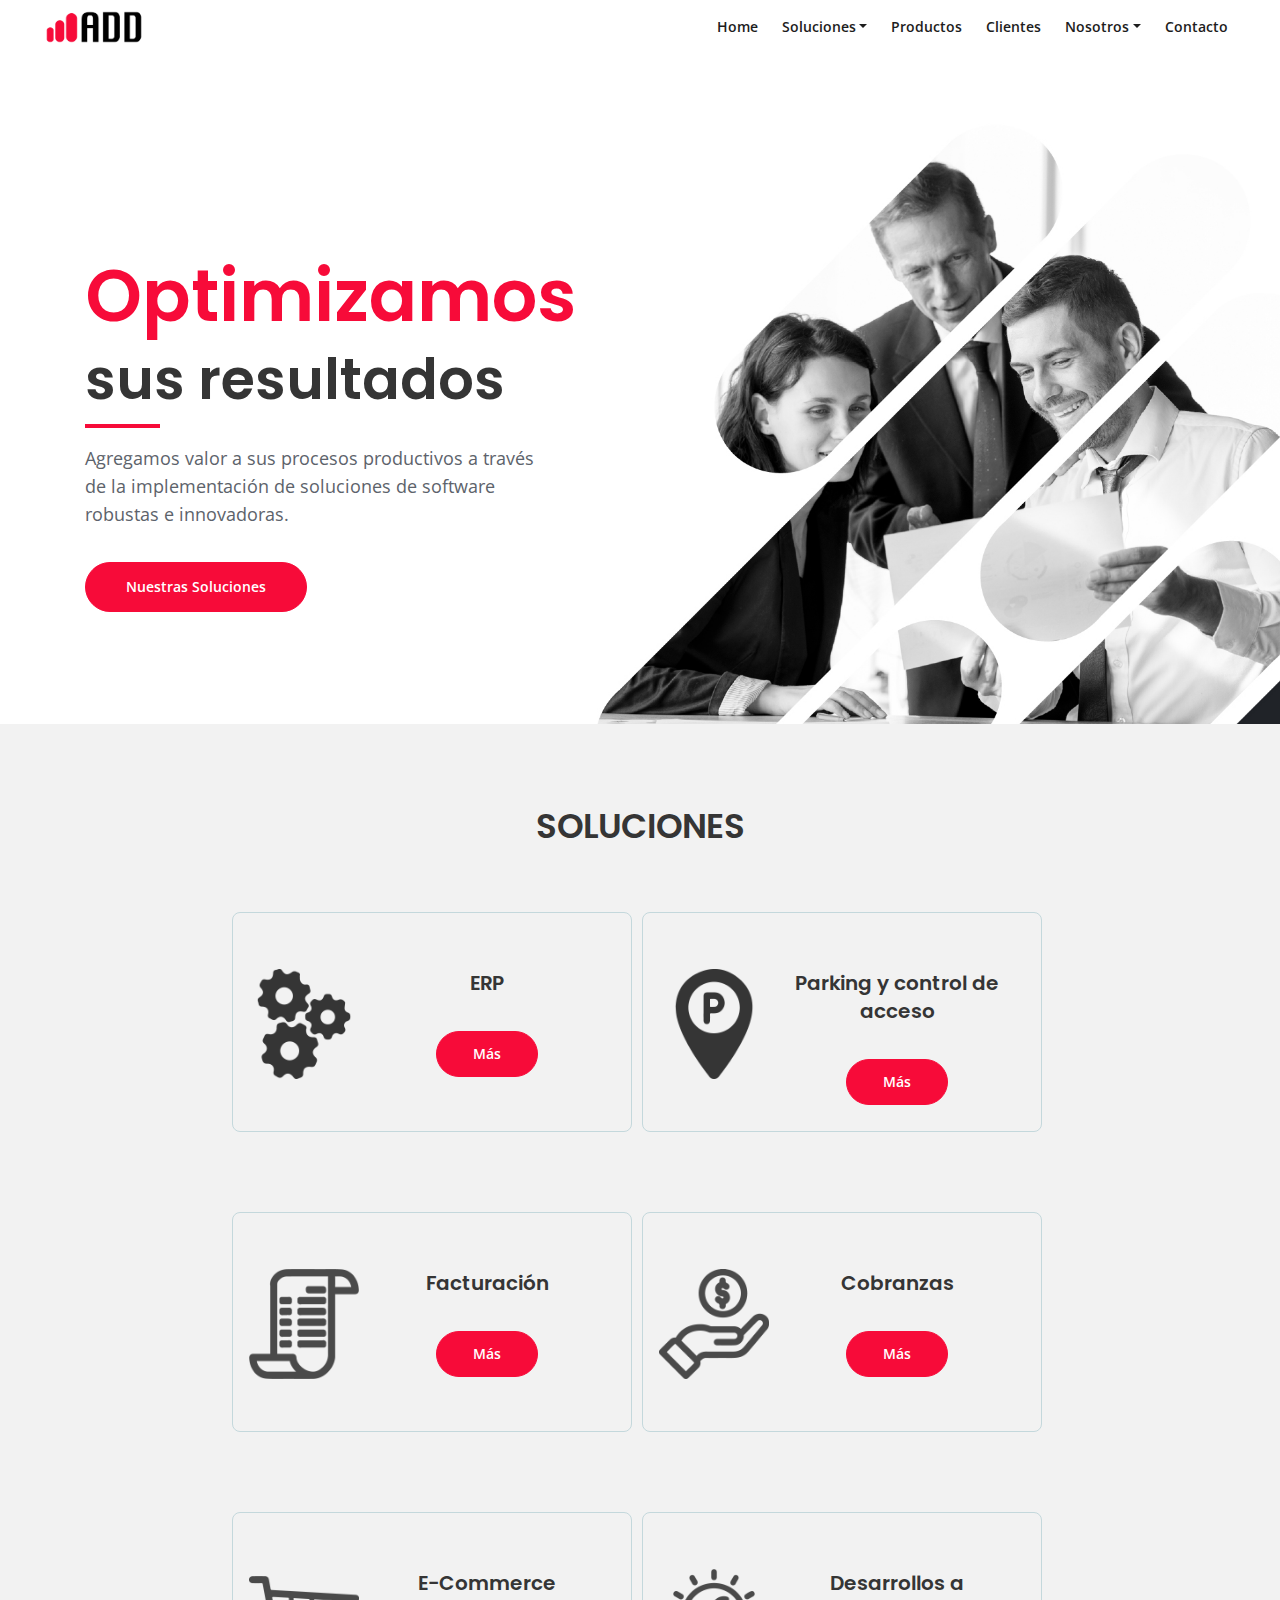
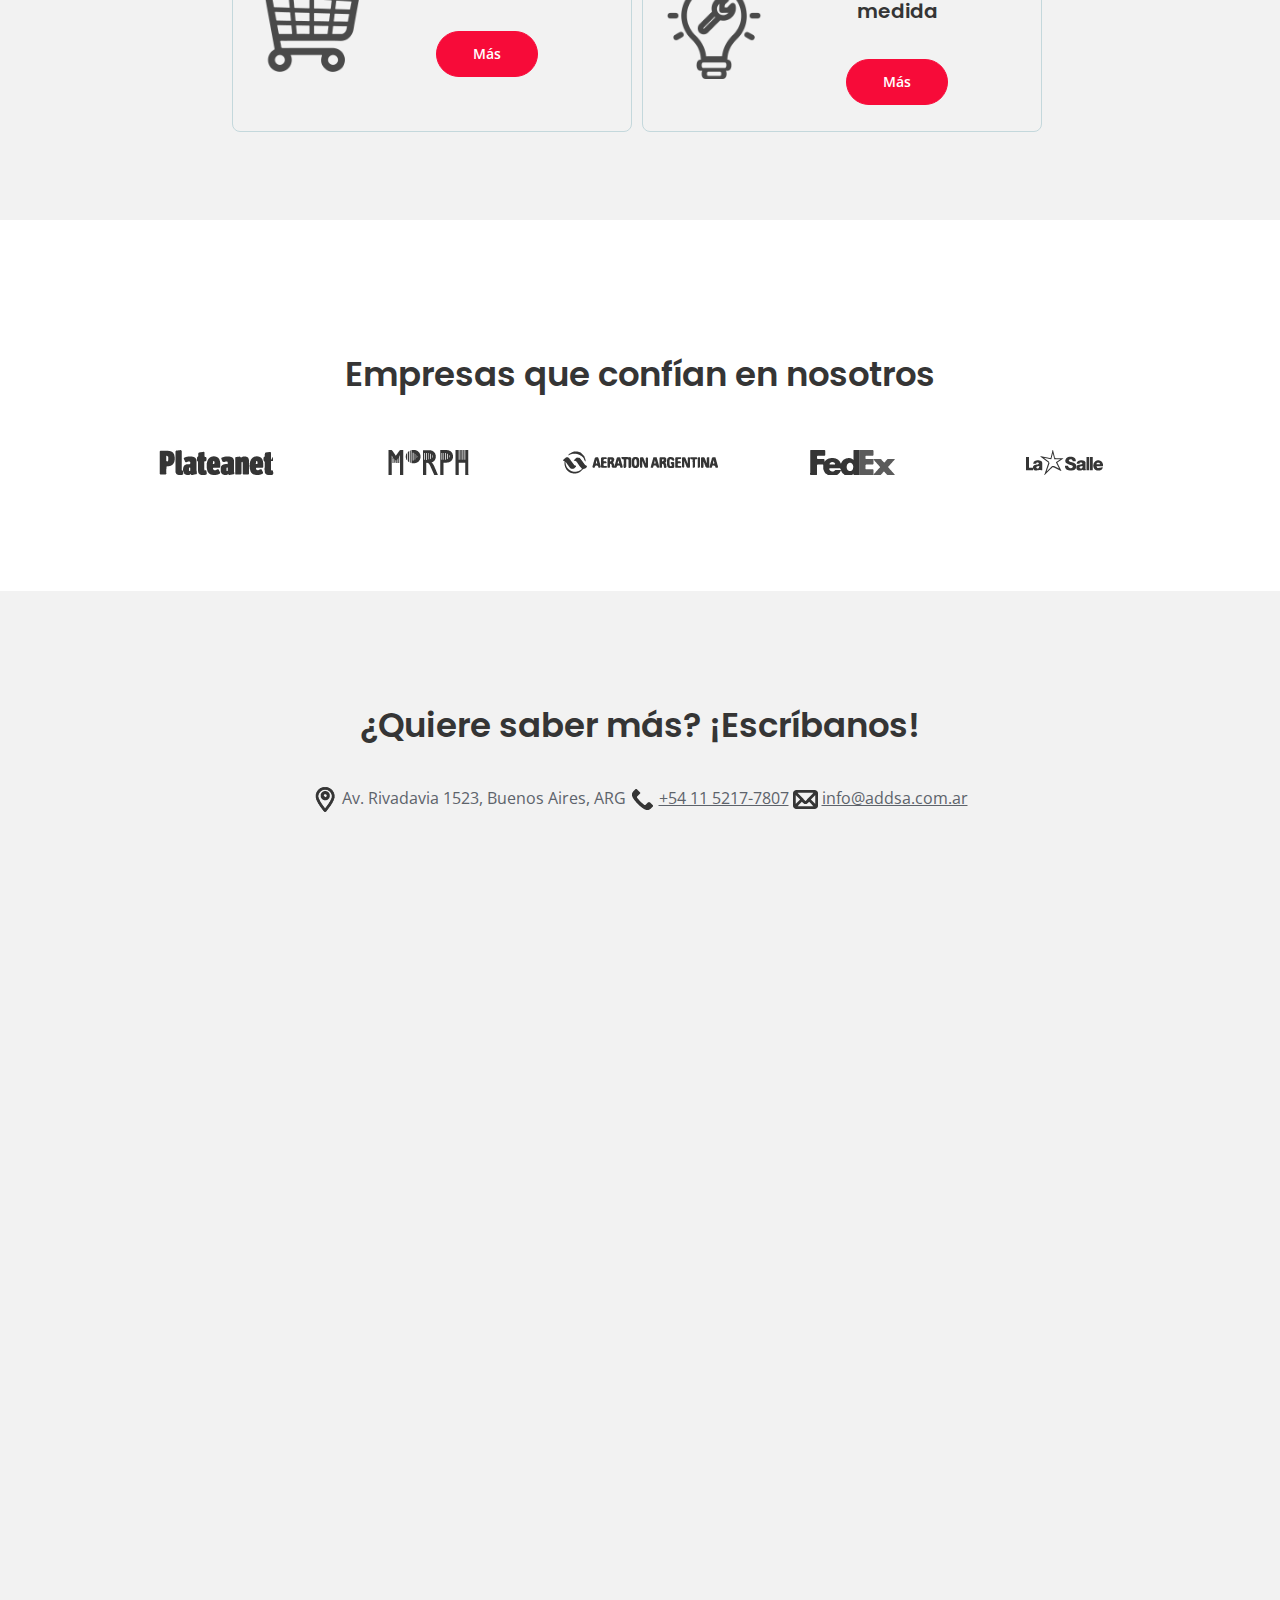
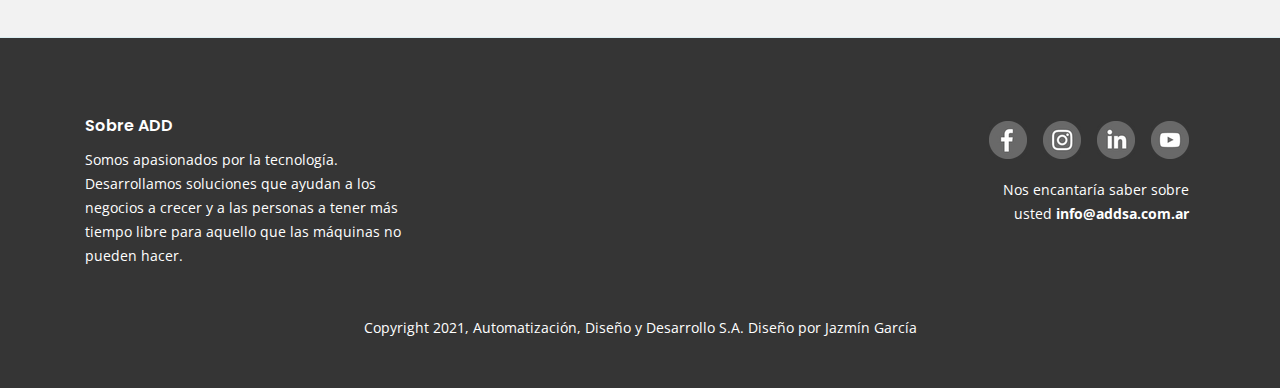
<file: index.html>
<!DOCTYPE html>
<html lang="es">

<head>
    <meta charset="utf-8">
    <meta name="viewport" content="width=device-width, initial-scale=1, shrink-to-fit=no">

    <!-- SEO Meta Tags -->
    <meta name="description" content="Somos apasionados por la tecnología. Desarrollamos soluciones que ayudan a los negocios a crecer y a las personas a tener más tiempo libre para aquello que las máquinas no pueden hacer.">
    <meta name="author" content="ADD S.A.">
    <meta property="og:url" content="https://addsa.com.ar/" />
    <meta property="og:type" content="website" />
    <meta property="og:title" content="A.D.D. S.A. || Optimizamos sus resultados" />
    <meta property="og:description" content="Agregamos valor a sus procesos productivos a través de la implementación de soluciones de software robustas e innovadoras." />
    <meta property="og:image" content="images/add-logo-markup.jpg" />

    <!-- Webpage Title -->
    <title>ADD S.A.</title>

    <!-- Styles -->
    <link href="https://fonts.googleapis.com/css2?family=Open+Sans:ital,wght@0,400;0,600;0,700;1,400&display=swap" rel="stylesheet">
    <link href="https://fonts.googleapis.com/css2?family=Poppins:wght@600&display=swap" rel="stylesheet">
    <link href="css/bootstrap.css" rel="stylesheet">
    <link href="css/fontawesome-all.css" rel="stylesheet">
    <link href="css/swiper.css" rel="stylesheet">
    <link href="css/magnific-popup.css" rel="stylesheet">
    <link href="css/styles.css" rel="stylesheet">

    <!-- Favicon  -->
    <link rel="icon" href="images/favicon.png">
    <link rel="apple-touch-icon" href="images/add-icon-114.png" />
    <link rel="apple-touch-icon" sizes="72x72" href="images/add-icon-72.png" />
    <link rel="apple-touch-icon" sizes="114x114" href="images/add-icon-114.png" />

    <!-- Global site tag (gtag.js) - Google Analytics -->

    <script async src=https://www.googletagmanager.com/gtag/js?id=UA-93072024-1></script>

    <script>
        window.dataLayer = window.dataLayer || [];

        function gtag() {
            dataLayer.push(arguments);
        }

        gtag('js', new Date());



        gtag('config', 'UA-93072024-1');
    </script>
</head>

<body data-spy="scroll" data-target=".fixed-top">

    <!-- Navigation -->
    <nav class="navbar navbar-expand-lg fixed-top navbar-light">
        <div class="container">

            <!-- Image Logo -->
            <a class="navbar-brand logo-image" href="index.html"><img src="images/logo.jpg" alt="ADD S.A."></a>

            <button class="navbar-toggler p-0 border-0" type="button" data-toggle="offcanvas">
                <span class="navbar-toggler-icon"></span>
            </button>

            <div class="navbar-collapse offcanvas-collapse" id="navbarsExampleDefault">
                <ul class="navbar-nav ml-auto">
                    <li class="nav-item">
                        <a class="nav-link" href="index.html#header">Home<span
                                class="sr-only">(current)</span></a>
                    </li>
                    <li class="nav-item dropdown">
                        <a href="#" class="nav-link dropdown-toggle" id="dropdown01" data-toggle="dropdown" aria-haspopup="true" aria-expanded="false">Soluciones</a>
                        <div class="dropdown-menu" aria-labelledby="dropdown01">
                            <a class="dropdown-item" href="erp.html">ERP</a>
                            <div class="dropdown-divider"></div>
                            <a class="dropdown-item" href="parking.html">Parking y control de acceso</a>
                            <div class="dropdown-divider"></div>
                            <a class="dropdown-item" href="efactura.html">Facturación</a>
                            <div class="dropdown-divider"></div>
                            <a class="dropdown-item" href="cobranzas.html">Cobranzas</a>
                            <div class="dropdown-divider"></div>
                            <a class="dropdown-item" href="ecommerce.html">E-Commerce</a>
                            <div class="dropdown-divider"></div>
                            <a class="dropdown-item" href="contacto.html">Desarrollos a Medida</a>
                        </div>
                    </li>
                    <li class="nav-item">
                        <a class="nav-link page-scroll" href="parking.html#services">Productos</a>
                    </li>
                    <li class="nav-item">
                        <a class="nav-link page-scroll" href="index.html#clientes">Clientes</a>
                    </li>
                    <li class="nav-item dropdown">
                        <a href="#" class="nav-link dropdown-toggle" id="dropdown-us" data-toggle="dropdown" aria-haspopup="true" aria-expanded="false">Nosotros</a>
                        <div class="dropdown-menu" aria-labelledby="dropdown-us">
                            <a class="dropdown-item" href="nosotros.html">Quienes somos</a>
                            <div class="dropdown-divider"></div>
                            <a class="dropdown-item" href="nosotros.html#misionvision">Misión y Visión</a>
                            <div class="dropdown-divider"></div>
                            <a class="dropdown-item" href="nosotros.html#principios">Principios</a>
                        </div>
                    </li>
                    <li class="nav-item">
                        <a class="nav-link page-scroll" href="contacto.html">Contacto</a>
                    </li>
                </ul>
            </div>
            <!-- end of navbar-collapse -->
        </div>
        <!-- end of container -->
    </nav>
    <!-- end of navbar -->
    <!-- end of navigation -->


    <!-- Header -->
    <header id="header" class="header">
        <div class="container">
            <div class="row">
                <div class="col-lg-6">
                    <div class="text-container">
                        <h1 class="h1-large"><span class="red">Optimizamos</span></h1>
                        <h1 class="h1-medium">sus resultados</h1>
                        <hr/>
                        <p class="p-large">Agregamos valor a sus procesos productivos a través de la implementación de soluciones de software robustas e innovadoras.</p>
                        <a class="btn-solid-lg page-scroll" href="#services">Nuestras Soluciones</a>
                    </div>
                    <!-- end of text-container -->
                </div>
                <!-- end of div -->
                <div class="col-lg-6">
                </div>
                <!-- end of col -->
            </div>
            <!-- end of row -->
        </div>
        <!-- end of container -->
    </header>
    <!-- end of header -->
    <!-- end of header -->


    <!-- Services -->
    <div id="services" class="cards-1 bg-gray">
        <div class="container">
            <div class="row">
                <div class="col-lg-12">
                    <h2 class="h2-heading">SOLUCIONES</h2><br/><br/>
                </div>
                <!-- end of col -->
            </div>
            <!-- end of row -->
            <div class="row">
                <div class="col-lg-12">

                    <!-- Card -->
                    <div class="card">
                        <div class="card-image">
                            <img class="img-fluid" src="images/services-icon-1.png" alt="ERP">
                        </div>
                        <div class="card-body">
                            <h5 class="card-title">ERP</h5>
                            <!--<p>El software de gestión más flexible del mercado.</p>--><br/>
                            <a class="btn-solid-reg" href="erp.html">Más</a>
                        </div>
                    </div>
                    <!-- end of card -->

                    <!-- Card -->
                    <div class="card">
                        <div class="card-image">
                            <img class="img-fluid" src="images/services-icon-2.png" alt="Parking">
                        </div>
                        <div class="card-body">
                            <h5 class="card-title">Parking y control de acceso</h5>
                            <!--<p>Automatización y gestión de estacionamientos.</p>--><br/>
                            <a class="btn-solid-reg" href="parking.html">Más</a>
                        </div>
                    </div>
                    <!-- end of card -->

                </div>
                <!-- end of col -->
            </div>
            <!-- end of row -->
            <div class="row">
                <div class="col-lg-12">

                    <!-- Card -->
                    <div class="card">
                        <div class="card-image">
                            <img class="img-fluid" src="images/services-icon-3.png" alt="Facturación">
                        </div>
                        <div class="card-body">
                            <h5 class="card-title">Facturación</h5>
                            <!--<p>Simplifique su proceso de facturación.</p>--><br/>
                            <a class="btn-solid-reg" href="efactura.html">Más</a>
                        </div>
                    </div>
                    <!-- end of card -->

                    <!-- Card -->
                    <div class="card">
                        <div class="card-image">
                            <img class="img-fluid" src="images/services-icon-4.png" alt="Cobranzas">
                        </div>
                        <div class="card-body">
                            <h5 class="card-title">Cobranzas</h5>
                            <!--<p>Automatización y gestión de estacionamientos.</p>--><br/>
                            <a class="btn-solid-reg" href="contacto.html">Más</a>
                        </div>
                    </div>
                    <!-- end of card -->

                </div>
                <!-- end of col -->
            </div>
            <!-- end of row -->
            <div class="row">
                <div class="col-lg-12">

                    <!-- Card -->
                    <div class="card">
                        <div class="card-image">
                            <img class="img-fluid" src="images/services-icon-5.png" alt="Ecommerce">
                        </div>
                        <div class="card-body">
                            <h5 class="card-title">E-Commerce</h5>
                            <!--<p>Simplifique su proceso de facturación.</p>--><br/>
                            <a class="btn-solid-reg" href="ecommerce.html">Más</a>
                        </div>
                    </div>
                    <!-- end of card -->

                    <!-- Card -->
                    <div class="card">
                        <div class="card-image">
                            <img class="img-fluid" src="images/services-icon-6.png" alt="Medida">
                        </div>
                        <div class="card-body">
                            <h5 class="card-title">Desarrollos a medida</h5>
                            <!--<p>Automatización y gestión de estacionamientos.</p>--><br/>
                            <a class="btn-solid-reg" href="contacto.html">Más</a>
                        </div>
                    </div>
                    <!-- end of card -->

                </div>
                <!-- end of col -->
            </div>
            <!-- end of row -->
        </div>
        <!-- end of container -->
    </div>
    <!-- end of cards-1 -->

    <!-- Customers -->
    <div class="slider-1">
        <div class="container">
            <div class="row">
                <div class="col-lg-12">
                    <h2 class="h2-heading"><span id="clientes"> &nbsp; </span> Empresas que confían en nosotros</h2>

                    <!-- Image Slider -->
                    <div class="slider-container">
                        <div class="swiper-container image-slider">
                            <div class="swiper-wrapper">
                                <div class="swiper-slide">
                                    <img class="img-fluid" src="images/customer-logo-1.png" alt="Plateanet">
                                </div>
                                <div class="swiper-slide">
                                    <img class="img-fluid" src="images/customer-logo-2.png" alt="Morph">
                                </div>
                                <div class="swiper-slide">
                                    <img class="img-fluid" src="images/customer-logo-3.png" alt="Aeration Argentina">
                                </div>
                                <div class="swiper-slide">
                                    <img class="img-fluid" src="images/customer-logo-4.png" alt="Sacheco">
                                </div>
                                <div class="swiper-slide">
                                    <img class="img-fluid" src="images/customer-logo-5.png" alt="La Salle">
                                </div>
                                <div class="swiper-slide">
                                    <img class="img-fluid" src="images/customer-logo-6.png" alt="Toyota">
                                </div>
                                <div class="swiper-slide">
                                    <img class="img-fluid" src="images/customer-logo-7.png" alt="Quilmes Cervecería">
                                </div>
                                <div class="swiper-slide">
                                    <img class="img-fluid" src="images/customer-logo-8.png" alt="Playas Subterráneas">
                                </div>
                                <div class="swiper-slide">
                                    <img class="img-fluid" src="images/customer-logo-9.png" alt="Iké Asistencia">
                                </div>
                                <div class="swiper-slide">
                                    <img class="img-fluid" src="images/customer-logo-10.png" alt="Molino Cañuelas">
                                </div>
                            </div>
                            <!-- end of swiper-wrapper -->
                        </div>
                        <!-- end of swiper container -->
                    </div>
                    <!-- end of slider-container -->
                    <!-- end of image slider -->

                </div>
                <!-- end of col -->
            </div>
            <!-- end of row -->
        </div>
        <!-- end of container -->
    </div>
    <!-- end of slider-1 -->
    <!-- end of customers -->


    <!-- Contact -->
    <div id="contact" class="form-2 bg-gray ">
        <div class="container ">
            <div class="row ">
                <div class="col-lg-12 ">
                    <h2 class="h2-heading ">¿Quiere saber más? ¡Escríbanos!</h2><br>
                    <ul class="list-unstyled li-space-lg ">
                        <li><img src="images/adress-icon.png" alt="Dirección"> Av. Rivadavia 1523, Buenos Aires, ARG</li>
                        <li><img src="images/telephone-icon.png" alt="Telephone"> <a target="_blank" href="tel:+541152177807">+54 11 5217-7807</a> </li>
                        <li><img src="images/mail-icon.png" alt="Mail"> <a target="_blank" href="mailto:info@addsa.com.ar">info@addsa.com.ar</a></li>
                    </ul>
                </div>
                <!-- end of col -->
            </div>
            <!-- end of row -->
            <div class="row ">
                <div class="col-lg-6 ">
                    <div class="map-responsive ">
                        <iframe src="https://www.google.com/maps/embed?pb=!1m18!1m12!1m3!1d3283.8203520736247!2d-58.39008428491957!3d-34.608703980458216!2m3!1f0!2f0!3f0!3m2!1i1024!2i768!4f13.1!3m3!1m2!1s0x95bccac4b41af1c1%3A0x4b8c1fdbb6995699!2sRivadavia%201523%2C%20C1085%20CABA!5e0!3m2!1sen!2sar!4v1611790395011!5m2!1sen!2sar"
                            title="Ubicación" width="600" height="450" style="border:0;" allowfullscreen="" aria-hidden="false" tabindex="0"></iframe>
                    </div>
                </div>
                <!-- end of col -->
                <div class="col-lg-6 form-iframe">
                    <!-- Contact Form -->
                    <iframe src="https://worker.kwarp7.net/IO/PCF.aspx" title="Formulario de contacto" height="650" style="border:0;width:100%"></iframe>
                    <!-- end of contact form -->
                </div>
                <!-- end of col -->
            </div>
            <!-- end of row -->
        </div>
        <!-- end of container -->
    </div>
    <!-- end of form-2 -->
    <!-- end of contact -->


    <!-- Footer -->
    <div class="footer ">
        <div class="container ">
            <div class="row ">
                <div class="col-lg-12 ">
                    <div class="footer-col first ">
                        <h6>Sobre ADD</h6>
                        <p class="p-small ">Somos apasionados por la tecnología. Desarrollamos soluciones que ayudan a los negocios a crecer y a las personas a tener más tiempo libre para aquello que las máquinas no pueden hacer.</p>
                    </div>
                    <!-- end of footer-col -->
                    <div class="footer-col second ">
                    </div>
                    <!-- end of footer-col -->
                    <div class="footer-col third ">
                        <span class="fa-stack ">
                            <a href="https://www.facebook.com/add.soluciones/" target=”_blank”>
                                <img src="images/facebook.png" alt="Facebook">
                            </a>
                        </span>
                        <span class="fa-stack ">
                            <a href="https://www.instagram.com/add.soluciones/" target=”_blank”>
                                <img src="images/instagram.png" alt="Instagram">
                            </a>
                        </span>
                        <span class="fa-stack ">
                            <a href="https://www.linkedin.com/company/add-sa/" target=”_blank”>
                                <img src="images/linkedin.png" alt="LinkedIn">
                            </a>
                        </span>
                        <span class="fa-stack ">
                            <a href="https://www.youtube.com/channel/UCyVjJ3sb0DQbMXDPv6CfxCg" target=”_blank”>
                                <img src="images/youtube.png" alt="YouTube">
                            </a>
                        </span>
                        <p class="p-small ">Nos encantaría saber sobre usted <a href="mailto:info@addsa.com.ar"><strong>info@addsa.com.ar</strong></a></p>
                    </div>
                    <!-- end of footer-col -->
                </div>
                <!-- end of col -->
            </div>
            <!-- end of row -->
            <div class="copyright">
                <div class="container ">
                    <div class="row ">
                        <div class="col-lg-12 ">
                            <p class="p-small ">Copyright 2021, Automatización, Diseño y Desarrollo S.A. Diseño por <a href="https://www.linkedin.com/in/jazmin-garcia-vainman/">Jazmín García</a></p>
                        </div>
                        <!-- end of col -->
                    </div>
                    <!-- enf of row -->
                </div>
                <!-- end of container -->
            </div>
        </div>
        <!-- end of container -->
    </div>
    <!-- end of footer -->
    <!-- end of footer -->


    <!-- Scripts -->
    <script src="js/jquery.min.js "></script>
    <!-- jQuery for Bootstrap's JavaScript plugins -->
    <script src="js/bootstrap.min.js "></script>
    <!-- Bootstrap framework -->
    <script src="js/jquery.easing.min.js "></script>
    <!-- jQuery Easing for smooth scrolling between anchors -->
    <script src="js/swiper.min.js "></script>
    <!-- Swiper for image and text sliders -->
    <script src="js/jquery.magnific-popup.js "></script>
    <!-- Magnific Popup for lightboxes -->
    <script src="js/scripts.js "></script>
    <!-- Custom scripts -->
</body>

</html>
</file>
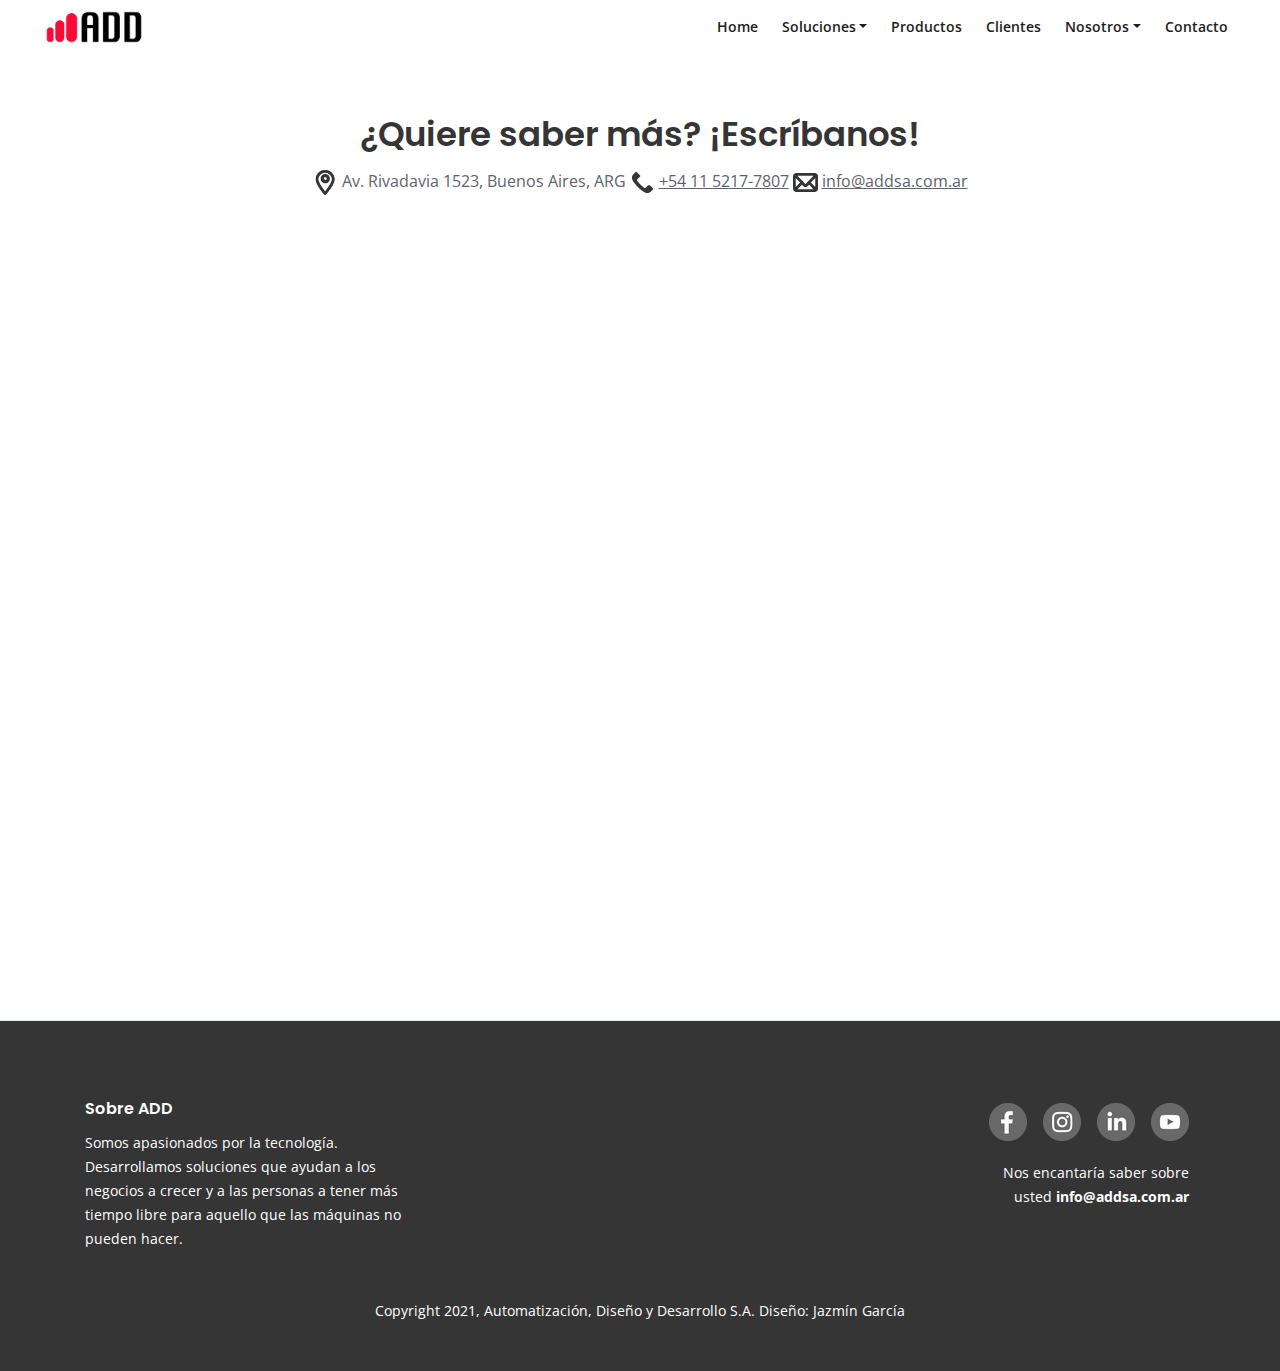
<file: contacto.html>
<!DOCTYPE html>
<html lang="es">

<head>
    <meta charset="utf-8">
    <meta name="viewport" content="width=device-width, initial-scale=1, shrink-to-fit=no">

    <!-- SEO Meta Tags -->
    <meta name="description" content="Somos apasionados por la tecnología. Desarrollamos soluciones que ayudan a los negocios a crecer y a las personas a tener más tiempo libre para aquello que las máquinas no pueden hacer.">
    <meta name="author" content="ADD S.A.">
    <meta property="og:url" content="https://addsa.com.ar/" />
    <meta property="og:type" content="website" />
    <meta property="og:title" content="A.D.D. S.A. || Optimizamos sus resultados" />
    <meta property="og:description" content="Agregamos valor a sus procesos productivos a través de la implementación de soluciones de software robustas e innovadoras." />
    <meta property="og:image" content="images/add-logo-markup.jpg" />

    <!-- Webpage Title -->
    <title>ADD S.A.</title>

    <!-- Styles -->
    <link href="https://fonts.googleapis.com/css2?family=Open+Sans:ital,wght@0,400;0,600;0,700;1,400&display=swap" rel="stylesheet">
    <link href="https://fonts.googleapis.com/css2?family=Poppins:wght@600&display=swap" rel="stylesheet">
    <link href="css/bootstrap.css" rel="stylesheet">
    <link href="css/fontawesome-all.css" rel="stylesheet">
    <link href="css/swiper.css" rel="stylesheet">
    <link href="css/magnific-popup.css" rel="stylesheet">
    <link href="css/styles.css" rel="stylesheet">

    <!-- Favicon  -->
    <link rel="icon" href="images/favicon.png">
    <link rel="apple-touch-icon" href="images/add-icon-114.png" />
    <link rel="apple-touch-icon" sizes="72x72" href="images/add-icon-72.png" />
    <link rel="apple-touch-icon" sizes="114x114" href="images/add-icon-114.png" />

    <!-- Global site tag (gtag.js) - Google Analytics -->

    <script async src=https://www.googletagmanager.com/gtag/js?id=UA-93072024-1></script>

    <script>
        window.dataLayer = window.dataLayer || [];

        function gtag() {
            dataLayer.push(arguments);
        }

        gtag('js', new Date());



        gtag('config', 'UA-93072024-1');
    </script>
</head>

<body data-spy="scroll" data-target=".fixed-top">

    <!-- Navigation -->
    <nav class="navbar navbar-expand-lg fixed-top navbar-light">
        <div class="container">

            <!-- Image Logo -->
            <a class="navbar-brand logo-image" href="index.html"><img src="images/logo.jpg" alt="ADD S.A."></a>

            <button class="navbar-toggler p-0 border-0" type="button" data-toggle="offcanvas">
                <span class="navbar-toggler-icon"></span>
            </button>

            <div class="navbar-collapse offcanvas-collapse" id="navbarsExampleDefault">
                <ul class="navbar-nav ml-auto">
                    <li class="nav-item">
                        <a class="nav-link" href="index.html#header">Home<span
                                class="sr-only">(current)</span></a>
                    </li>
                    <li class="nav-item dropdown">
                        <a href="#" class="nav-link dropdown-toggle" data-toggle="dropdown" aria-haspopup="true" aria-expanded="false">Soluciones</a>
                        <div class="dropdown-menu" aria-labelledby="dropdown01">
                            <a class="dropdown-item" href="erp.html">ERP</a>
                            <div class="dropdown-divider"></div>
                            <a class="dropdown-item" href="parking.html">Parking y control de acceso</a>
                            <div class="dropdown-divider"></div>
                            <a class="dropdown-item" href="efactura.html">Facturación</a>
                            <div class="dropdown-divider"></div>
                            <a class="dropdown-item" href="cobranzas.html">Cobranzas</a>
                            <div class="dropdown-divider"></div>
                            <a class="dropdown-item" href="ecommerce.html">E-Commerce</a>
                            <div class="dropdown-divider"></div>
                            <a class="dropdown-item" href="contacto.html">Desarrollos a Medida</a>
                        </div>
                    </li>
                    <li class="nav-item">
                        <a class="nav-link page-scroll" href="parking.html#services">Productos</a>
                    </li>
                    <li class="nav-item">
                        <a class="nav-link page-scroll" href="index.html#clientes">Clientes</a>
                    </li>
                    <li class="nav-item dropdown">
                        <a href="#" class="nav-link dropdown-toggle" id="dropdown-us" data-toggle="dropdown" aria-haspopup="true" aria-expanded="false">Nosotros</a>
                        <div class="dropdown-menu" aria-labelledby="dropdown-us">
                            <a class="dropdown-item" href="nosotros.html">Quienes somos</a>
                            <div class="dropdown-divider"></div>
                            <a class="dropdown-item" href="nosotros.html#misionvision">Misión y Visión</a>
                            <div class="dropdown-divider"></div>
                            <a class="dropdown-item" href="nosotros.html#principios">Principios</a>
                        </div>
                    </li>
                    <li class="nav-item">
                        <a class="nav-link page-scroll" href="contacto.html">Contacto</a>
                    </li>
                </ul>
            </div>
            <!-- end of navbar-collapse -->
        </div>
        <!-- end of container -->
    </nav>
    <!-- end of navbar -->
    <!-- end of navigation -->


    <!-- Contact -->
    <div id="contact" class="form-2">
        <div class="container ">
            <div class="row ">
                <div class="col-lg-12 ">
                    <h2 class="h2-heading ">¿Quiere saber más? ¡Escríbanos!</h2>
                    <ul class="list-unstyled li-space-lg ">
                        <li><img src="images/adress-icon.png" alt="Dirección"> Av. Rivadavia 1523, Buenos Aires, ARG</li>
                        <li><img src="images/telephone-icon.png" alt="Telephone"> <a target="_blank" href="tel:+541152177807">+54 11 5217-7807</a> </li>
                        <li><img src="images/mail-icon.png" alt="Mail"> <a target="_blank" href="mailto:info@addsa.com.ar">info@addsa.com.ar</a> </li>
                    </ul>
                </div>
                <!-- end of col -->
            </div>
            <!-- end of row -->
            <div class="row ">
                <div class="col-lg-6 ">
                    <div class="map-responsive ">
                        <iframe src="https://www.google.com/maps/embed?pb=!1m18!1m12!1m3!1d3283.8203520736247!2d-58.39008428491957!3d-34.608703980458216!2m3!1f0!2f0!3f0!3m2!1i1024!2i768!4f13.1!3m3!1m2!1s0x95bccac4b41af1c1%3A0x4b8c1fdbb6995699!2sRivadavia%201523%2C%20C1085%20CABA!5e0!3m2!1sen!2sar!4v1611790395011!5m2!1sen!2sar"
                            title="Ubicación" width="600" height="450" style="border:0;" allowfullscreen="" aria-hidden="false" tabindex="0"></iframe>
                    </div>
                </div>
                <!-- end of col -->
                <div class="col-lg-6 form-iframe">
                    <!-- Contact Form -->
                    <iframe src="https://worker.kwarp7.net/IO/PCF.aspx" title="Formulario de contacto" height="650" style="border:0;width:100%"></iframe>
                    <!-- end of contact form -->
                </div>
                <!-- end of col -->
            </div>
            <!-- end of row -->
        </div>
        <!-- end of container -->
    </div>
    <!-- end of form-2 -->
    <!-- end of contact -->


    <!-- Footer -->
    <div class="footer ">
        <div class="container ">
            <div class="row ">
                <div class="col-lg-12 ">
                    <div class="footer-col first ">
                        <h6>Sobre ADD</h6>
                        <p class="p-small ">Somos apasionados por la tecnología. Desarrollamos soluciones que ayudan a los negocios a crecer y a las personas a tener más tiempo libre para aquello que las máquinas no pueden hacer.</p>
                    </div>
                    <!-- end of footer-col -->
                    <div class="footer-col second ">
                    </div>
                    <!-- end of footer-col -->
                    <div class="footer-col third ">
                        <span class="fa-stack ">
                            <a href="https://www.facebook.com/add.soluciones/" target=”_blank”>
                                <img src="images/facebook.png" alt="Facebook">
                            </a>
                        </span>
                        <span class="fa-stack ">
                            <a href="https://www.instagram.com/add.soluciones/" target=”_blank”>
                                <img src="images/instagram.png" alt="Instagram">
                            </a>
                        </span>
                        <span class="fa-stack ">
                            <a href="https://www.linkedin.com/company/add-sa/" target=”_blank”>
                                <img src="images/linkedin.png" alt="LinkedIn">
                            </a>
                        </span>
                        <span class="fa-stack ">
                            <a href="https://www.youtube.com/channel/UCyVjJ3sb0DQbMXDPv6CfxCg" target=”_blank”>
                                <img src="images/youtube.png" alt="YouTube">
                            </a>
                        </span>
                        <p class="p-small ">Nos encantaría saber sobre usted <a href="mailto:info@addsa.com.ar"><strong>info@addsa.com.ar</strong></a></p>
                    </div>
                    <!-- end of footer-col -->
                </div>
                <!-- end of col -->
            </div>
            <!-- end of row -->
            <div class="copyright">
                <div class="container ">
                    <div class="row ">
                        <div class="col-lg-12 ">
                            <p class="p-small ">Copyright 2021, Automatización, Diseño y Desarrollo S.A. Diseño: <a href="https://www.linkedin.com/in/jazmin-garcia-vainman/">Jazmín García</a></p>
                        </div>
                        <!-- end of col -->
                    </div>
                    <!-- enf of row -->
                </div>
                <!-- end of container -->
            </div>
        </div>
        <!-- end of container -->
    </div>
    <!-- end of footer -->
    <!-- end of footer -->


    <!-- Scripts -->
    <script src="js/jquery.min.js "></script>
    <!-- jQuery for Bootstrap's JavaScript plugins -->
    <script src="js/bootstrap.min.js "></script>
    <!-- Bootstrap framework -->
    <script src="js/jquery.easing.min.js "></script>
    <!-- jQuery Easing for smooth scrolling between anchors -->
    <script src="js/swiper.min.js "></script>
    <!-- Swiper for image and text sliders -->
    <script src="js/jquery.magnific-popup.js "></script>
    <!-- Magnific Popup for lightboxes -->
    <script src="js/scripts.js "></script>
    <!-- Custom scripts -->
</body>

</html>
</file>
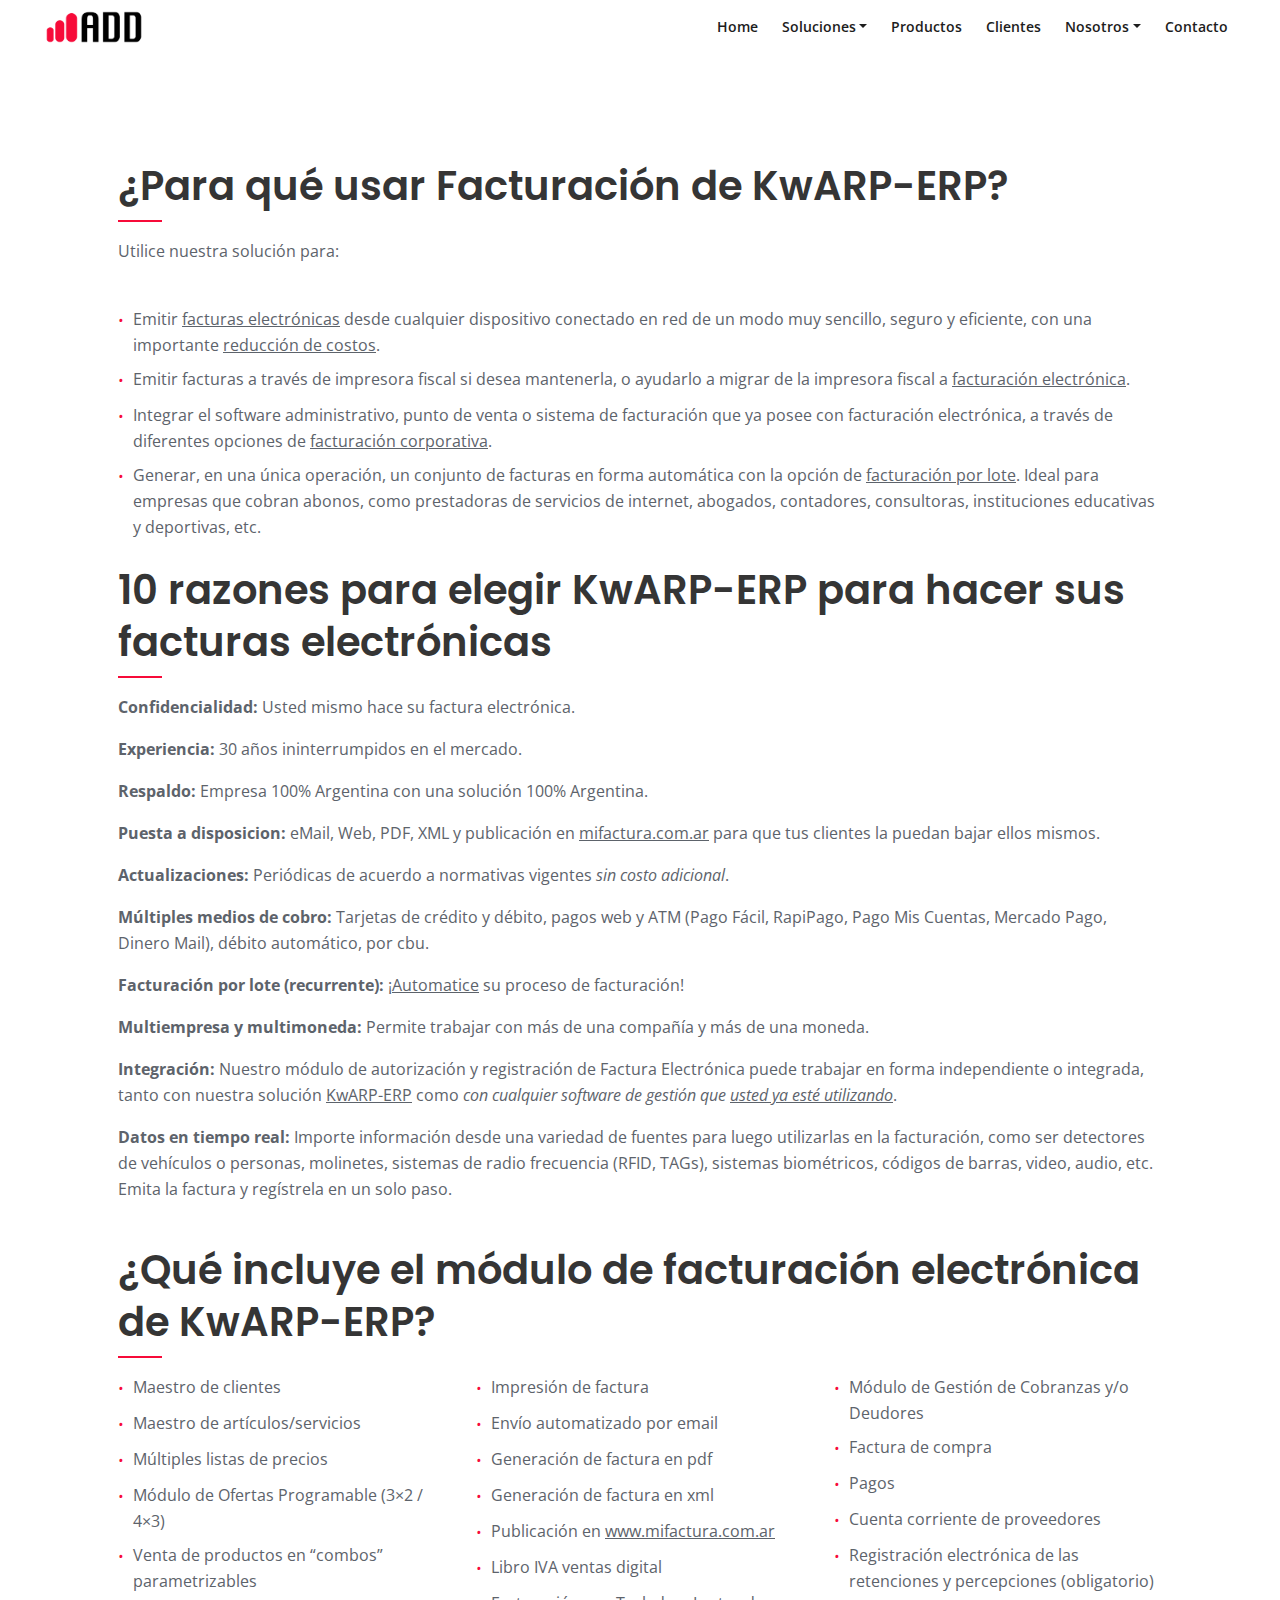
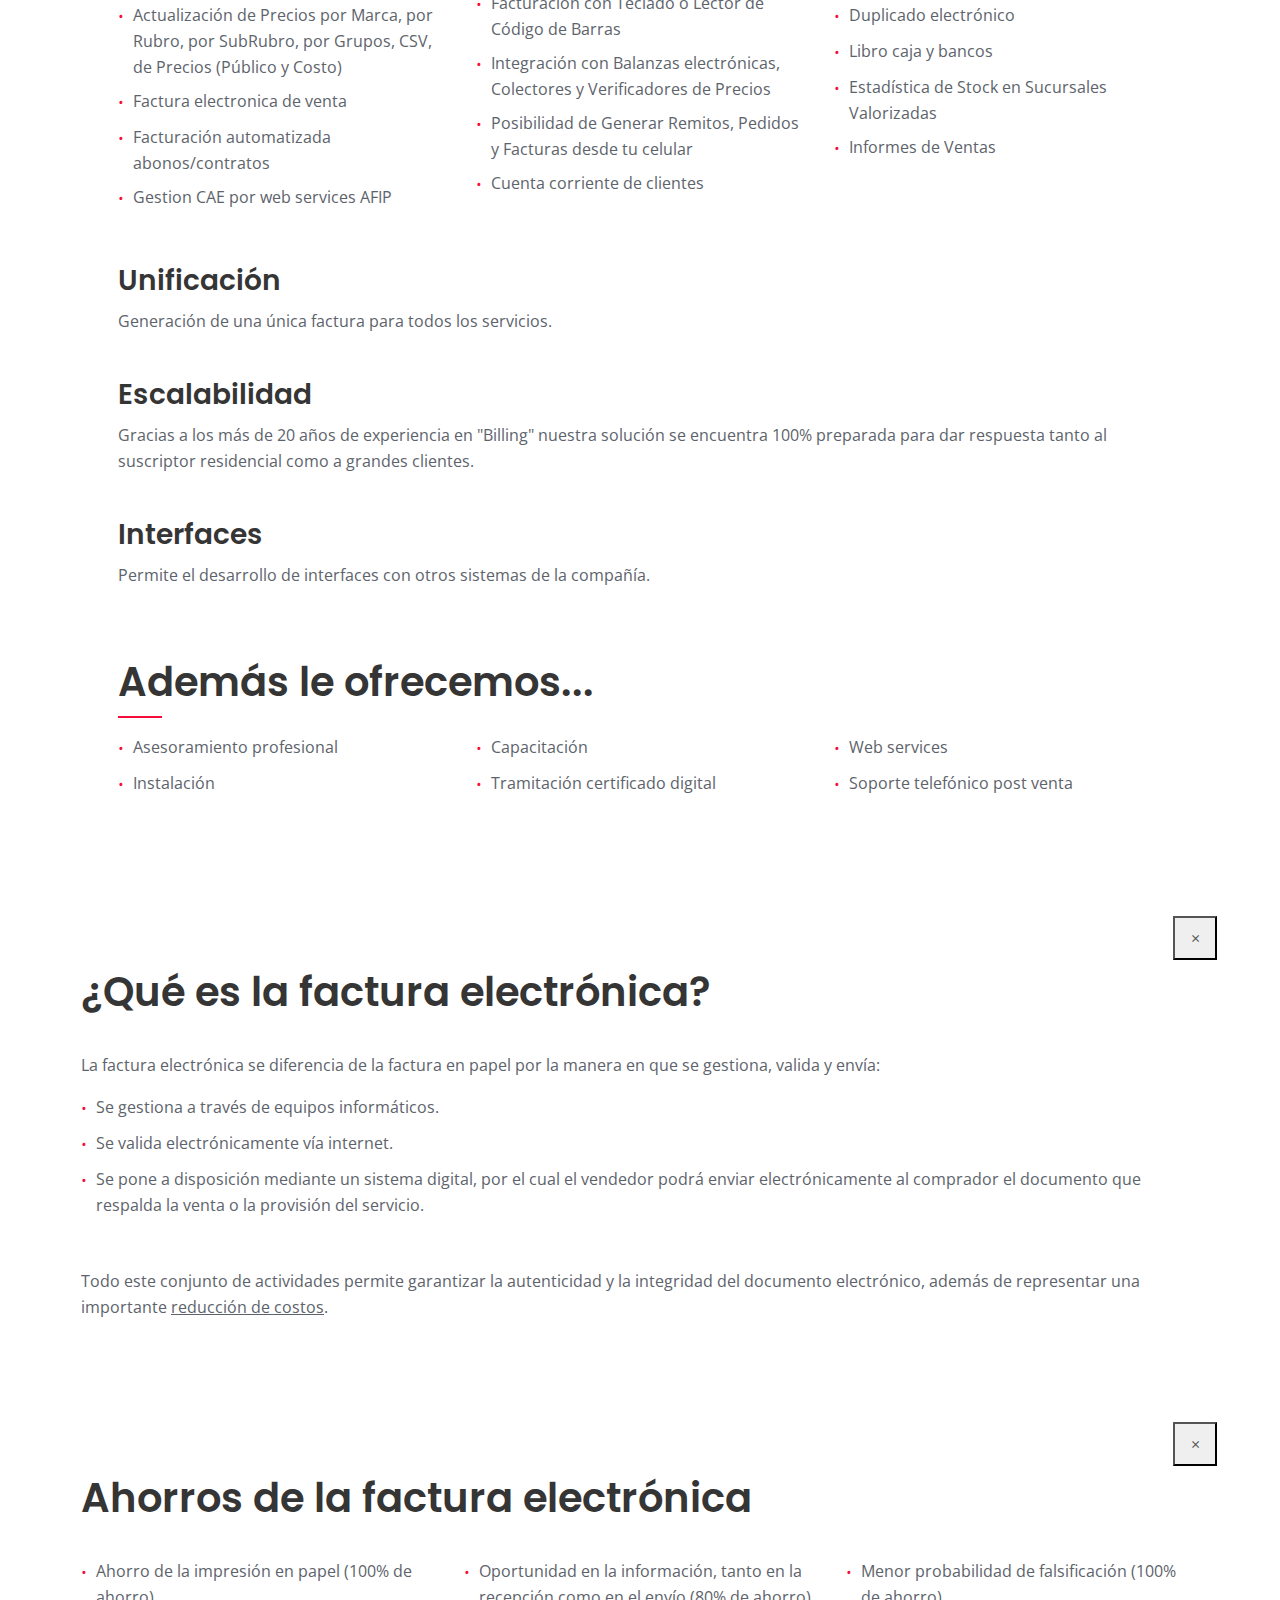
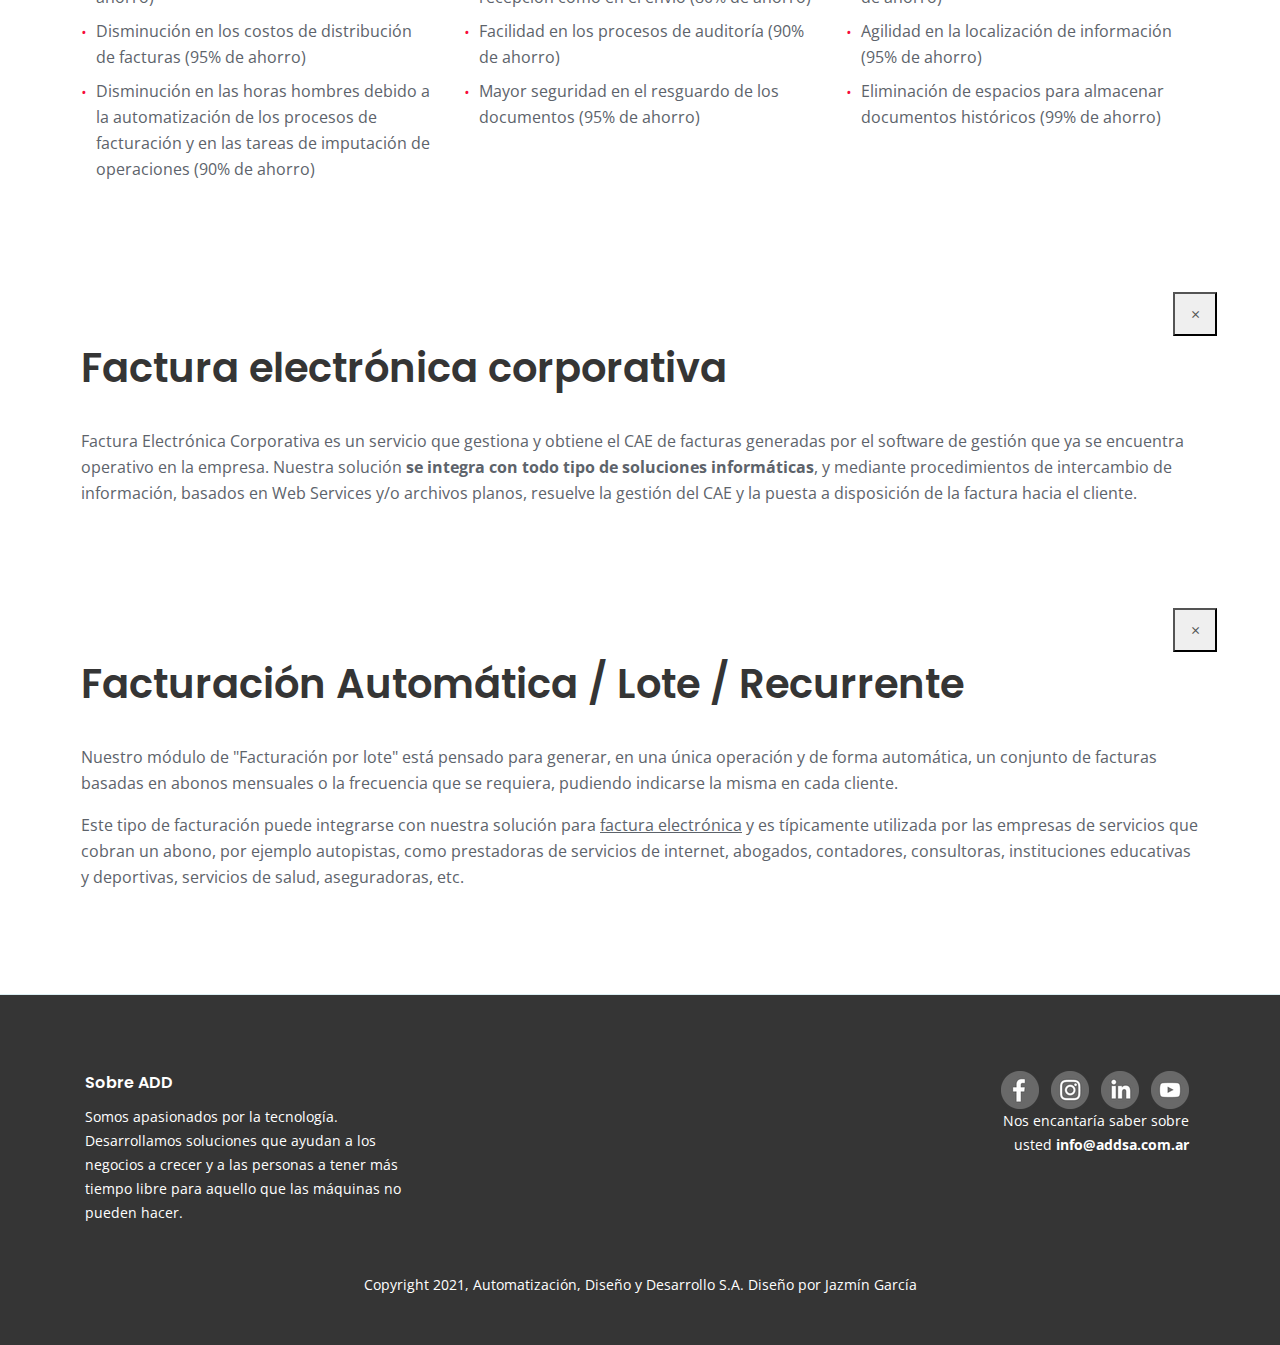
<file: efactura.html>
<!DOCTYPE html>
<html lang="es">

<head>
    <meta charset="utf-8">
    <meta name="viewport" content="width=device-width, initial-scale=1, shrink-to-fit=no">

    <!-- SEO Meta Tags -->
    <meta name="description" content="Somos apasionados por la tecnología. Desarrollamos soluciones que ayudan a los negocios a crecer y a las personas a tener más tiempo libre para aquello que las máquinas no pueden hacer.">
    <meta name="author" content="ADD S.A.">
    <meta property="og:url" content="https://addsa.com.ar/" />
    <meta property="og:type" content="website" />
    <meta property="og:title" content="A.D.D. S.A. || Optimizamos sus resultados" />
    <meta property="og:description" content="Agregamos valor a sus procesos productivos a través de la implementación de soluciones de software robustas e innovadoras." />
    <meta property="og:image" content="images/add-logo-markup.jpg" />

    <!-- Webpage Title -->
    <title>ADD S.A.</title>

    <!-- Styles -->
    <link href="https://fonts.googleapis.com/css2?family=Open+Sans:ital,wght@0,400;0,600;0,700;1,400&display=swap" rel="stylesheet">
    <link href="https://fonts.googleapis.com/css2?family=Poppins:wght@600&display=swap" rel="stylesheet">
    <link href="css/bootstrap.css" rel="stylesheet">
    <link href="css/swiper.css" rel="stylesheet">
    <link href="css/styles.css" rel="stylesheet">

    <!-- Favicon  -->
    <link rel="icon" href="images/favicon.png">
    <link rel="apple-touch-icon" href="images/add-icon-114.png" />
    <link rel="apple-touch-icon" sizes="72x72" href="images/add-icon-72.png" />
    <link rel="apple-touch-icon" sizes="114x114" href="images/add-icon-114.png" />

    <!-- Global site tag (gtag.js) - Google Analytics -->

    <script async src=https://www.googletagmanager.com/gtag/js?id=UA-93072024-1></script>

    <script>
        window.dataLayer = window.dataLayer || [];

        function gtag() {
            dataLayer.push(arguments);
        }

        gtag('js', new Date());



        gtag('config', 'UA-93072024-1');
    </script>
</head>

<body data-spy="scroll" data-target=".fixed-top">

    <!-- Navigation -->
    <nav class="navbar navbar-expand-lg fixed-top navbar-light">
        <div class="container">

            <!-- Image Logo -->
            <a class="navbar-brand logo-image" href="index.html"><img src="images/logo.jpg" alt="ADD S.A."></a>

            <button class="navbar-toggler p-0 border-0" type="button" data-toggle="offcanvas">
                <span class="navbar-toggler-icon"></span>
            </button>

            <div class="navbar-collapse offcanvas-collapse" id="navbarsExampleDefault">
                <ul class="navbar-nav ml-auto">
                    <li class="nav-item">
                        <a class="nav-link" href="index.html#header">Home<span
                                class="sr-only">(current)</span></a>
                    </li>
                    <li class="nav-item dropdown">
                        <a href="#" class="nav-link dropdown-toggle" data-toggle="dropdown" aria-haspopup="true" aria-expanded="false">Soluciones</a>
                        <div class="dropdown-menu" aria-labelledby="dropdown01">
                            <a class="dropdown-item" href="erp.html">ERP</a>
                            <div class="dropdown-divider"></div>
                            <a class="dropdown-item" href="parking.html">Parking y control de acceso</a>
                            <div class="dropdown-divider"></div>
                            <a class="dropdown-item" href="efactura.html">Facturación</a>
                            <div class="dropdown-divider"></div>
                            <a class="dropdown-item" href="cobranzas.html">Cobranzas</a>
                            <div class="dropdown-divider"></div>
                            <a class="dropdown-item" href="ecommerce.html">E-Commerce</a>
                            <div class="dropdown-divider"></div>
                            <a class="dropdown-item" href="contacto.html">Desarrollos a Medida</a>
                        </div>
                    </li>
                    <li class="nav-item">
                        <a class="nav-link page-scroll" href="parking.html#services">Productos</a>
                    </li>
                    <li class="nav-item">
                        <a class="nav-link page-scroll" href="index.html#clientes">Clientes</a>
                    </li>
                    <li class="nav-item dropdown">
                        <a href="#" class="nav-link dropdown-toggle" id="dropdown-us" data-toggle="dropdown" aria-haspopup="true" aria-expanded="false">Nosotros</a>
                        <div class="dropdown-menu" aria-labelledby="dropdown-us">
                            <a class="dropdown-item" href="nosotros.html">Quienes somos</a>
                            <div class="dropdown-divider"></div>
                            <a class="dropdown-item" href="nosotros.html#misionvision">Misión y Visión</a>
                            <div class="dropdown-divider"></div>
                            <a class="dropdown-item" href="nosotros.html#principios">Principios</a>
                        </div>
                    </li>
                    <li class="nav-item">
                        <a class="nav-link page-scroll" href="contacto.html">Contacto</a>
                    </li>
                </ul>
            </div>
            <!-- end of navbar-collapse -->
        </div>
        <!-- end of container -->
    </nav>
    <!-- end of navbar -->
    <!-- end of navigation -->

    <div class="container solutions-sections">
        <div class="row">
            <div class="col-lg-12">
                <h1>¿Para qué usar Facturación de KwARP-ERP?</h1>
                <hr>
                <p>Utilice nuestra solución para:</p>
                <br>
                <ul class="list-unstyled li-space-lg">
                    <li class="media">
                        <i class="fas">&bullet;</i>
                        <div class="media-body">Emitir <a class="popup-with-move-anim" href="#efactura-lightbox">facturas electrónicas</a> desde cualquier dispositivo conectado en red de un modo muy sencillo, seguro y eficiente, con una importante <a class="popup-with-move-anim"
                                href="#reduccioncostos-lightbox">reducción de costos</a>.</div>
                    </li>
                    <li class="media">
                        <i class="fas">&bullet;</i>
                        <div class="media-body">Emitir facturas a través de impresora fiscal si desea mantenerla, o ayudarlo a migrar de la impresora fiscal a <a class="popup-with-move-anim" href="#efactura-lightbox">facturación electrónica</a>.</div>
                    </li>
                    <li class="media">
                        <i class="fas">&bullet;</i>
                        <div class="media-body">Integrar el software administrativo, punto de venta o sistema de facturación que ya posee con facturación electrónica, a través de diferentes opciones de <a class="popup-with-move-anim" href="#facturacioncorp-lightbox">facturación corporativa</a>.</div>
                    </li>
                    <li class="media">
                        <i class="fas">&bullet;</i>
                        <div class="media-body">Generar, en una única operación, un conjunto de facturas en forma automática con la opción de <a class="popup-with-move-anim" href="#facturacionlote-lightbox">facturación por lote</a>. Ideal para empresas que cobran abonos, como
                            prestadoras de servicios de internet, abogados, contadores, consultoras, instituciones educativas y deportivas, etc.</div>
                    </li>
                </ul>
            </div>

            <div class="col-lg-12">
                <h1>10 razones para elegir KwARP-ERP para hacer sus facturas electrónicas</h1>
                <hr>
                <p><b>Confidencialidad:</b> Usted mismo hace su factura electrónica.</p>
                <p><b>Experiencia:</b> 30 años ininterrumpidos en el mercado.</p>
                <p><b>Respaldo:</b> Empresa 100% Argentina con una solución 100% Argentina.</p>
                <p><b>Puesta a disposicion:</b> eMail, Web, PDF, XML y publicación en <a href="https://mifactura.com.ar/" target="_blank">mifactura.com.ar</a> para que tus clientes la puedan bajar ellos mismos.</p>
                <p><b>Actualizaciones:</b> Periódicas de acuerdo a normativas vigentes <i>sin costo adicional</i>.</p>
                <p><b>Múltiples medios de cobro:</b> Tarjetas de crédito y débito, pagos web y ATM (Pago Fácil, RapiPago, Pago Mis Cuentas, Mercado Pago, Dinero Mail), débito automático, por cbu.</p>
                <p><b>Facturación por lote (recurrente):</b> ¡<a class="popup-with-move-anim" href="#facturacionlote-lightbox">Automatice</a> su proceso de facturación!</p>
                <p><b>Multiempresa y multimoneda:</b> Permite trabajar con más de una compañía y más de una moneda.</p>
                <p><b>Integración:</b> Nuestro módulo de autorización y registración de Factura Electrónica puede trabajar en forma independiente o integrada, tanto con nuestra solución <a href="erp.html">KwARP-ERP</a> como <i>con cualquier software de gestión que <a class="popup-with-move-anim" href="#facturacioncorp-lightbox">usted ya esté utilizando</a></i>.</p>
                <p><b>Datos en tiempo real:</b> Importe información desde una variedad de fuentes para luego utilizarlas en la facturación, como ser detectores de vehículos o personas, molinetes, sistemas de radio frecuencia (RFID, TAGs), sistemas biométricos,
                    códigos de barras, video, audio, etc. Emita la factura y regístrela en un solo paso.</p>
                <br>
                <h1>¿Qué incluye el módulo de facturación electrónica de KwARP-ERP?</h1>
                <hr>
            </div>
            <div class="col-lg-4">
                <ul class="list-unstyled li-space-lg">
                    <li class="media">
                        <i class="fas">&bullet;</i>
                        <div class="media-body">Maestro de clientes</div>
                    </li>
                    <li class="media">
                        <i class="fas">&bullet;</i>
                        <div class="media-body">Maestro de artículos/servicios</div>
                    </li>
                    <li class="media">
                        <i class="fas">&bullet;</i>
                        <div class="media-body">Múltiples listas de precios</div>
                    </li>
                    <li class="media">
                        <i class="fas">&bullet;</i>
                        <div class="media-body">Módulo de Ofertas Programable (3×2 / 4×3)</div>
                    </li>
                    <li class="media">
                        <i class="fas">&bullet;</i>
                        <div class="media-body">Venta de productos en “combos” parametrizables</div>
                    </li>
                    <li class="media">
                        <i class="fas">&bullet;</i>
                        <div class="media-body">Actualización de Precios por Marca, por Rubro, por SubRubro, por Grupos, CSV, de Precios (Público y Costo)</div>
                    </li>
                    <li class="media">
                        <i class="fas">&bullet;</i>
                        <div class="media-body">Factura electronica de venta</div>
                    </li>
                    <li class="media">
                        <i class="fas">&bullet;</i>
                        <div class="media-body">Facturación automatizada abonos/contratos</div>
                    </li>
                    <li class="media">
                        <i class="fas">&bullet;</i>
                        <div class="media-body">Gestion CAE por web services AFIP</div>
                    </li>
                </ul>
            </div>
            <div class="col-lg-4">
                <ul class="list-unstyled li-space-lg">
                    <li class="media">
                        <i class="fas">&bullet;</i>
                        <div class="media-body">Impresión de factura</div>
                    </li>
                    <li class="media">
                        <i class="fas">&bullet;</i>
                        <div class="media-body">Envío automatizado por email</div>
                    </li>
                    <li class="media">
                        <i class="fas">&bullet;</i>
                        <div class="media-body">Generación de factura en pdf</div>
                    </li>
                    <li class="media">
                        <i class="fas">&bullet;</i>
                        <div class="media-body">Generación de factura en xml</div>
                    </li>
                    <li class="media">
                        <i class="fas">&bullet;</i>
                        <div class="media-body">Publicación en <a href="https://mifactura.com.ar/">www.mifactura.com.ar</a></div>
                    </li>
                    <li class="media">
                        <i class="fas">&bullet;</i>
                        <div class="media-body">Libro IVA ventas digital</div>
                    </li>
                    <li class="media">
                        <i class="fas">&bullet;</i>
                        <div class="media-body">Facturación con Teclado o Lector de Código de Barras</div>
                    </li>
                    <li class="media">
                        <i class="fas">&bullet;</i>
                        <div class="media-body">Integración con Balanzas electrónicas, Colectores y Verificadores de Precios</div>
                    </li>
                    <li class="media">
                        <i class="fas">&bullet;</i>
                        <div class="media-body">Posibilidad de Generar Remitos, Pedidos y Facturas desde tu celular</div>
                    </li>

                    <li class="media">
                        <i class="fas">&bullet;</i>
                        <div class="media-body">Cuenta corriente de clientes</div>
                    </li>
                </ul>
            </div>
            <div class="col-lg-4">
                <ul class="list-unstyled li-space-lg">
                    <li class="media">
                        <i class="fas">&bullet;</i>
                        <div class="media-body">Módulo de Gestión de Cobranzas y/o Deudores</div>
                    </li>
                    <li class="media">
                        <i class="fas">&bullet;</i>
                        <div class="media-body">Factura de compra</div>
                    </li>
                    <li class="media">
                        <i class="fas">&bullet;</i>
                        <div class="media-body">Pagos</div>
                    </li>
                    <li class="media">
                        <i class="fas">&bullet;</i>
                        <div class="media-body">Cuenta corriente de proveedores</div>
                    </li>
                    <li class="media">
                        <i class="fas">&bullet;</i>
                        <div class="media-body">Registración electrónica de las retenciones y percepciones (obligatorio)</div>
                    </li>
                    <li class="media">
                        <i class="fas">&bullet;</i>
                        <div class="media-body">Duplicado electrónico</div>
                    </li>
                    <li class="media">
                        <i class="fas">&bullet;</i>
                        <div class="media-body">Libro caja y bancos</div>
                    </li>
                    <li class="media">
                        <i class="fas">&bullet;</i>
                        <div class="media-body">Estadística de Stock en Sucursales Valorizadas</div>
                    </li>
                    <li class="media">
                        <i class="fas">&bullet;</i>
                        <div class="media-body">Informes de Ventas</div>
                    </li>
                </ul>
            </div>
            <div class="col-lg-12">
                <br>
                <h3>Unificación</h3>
                <p>Generación de una única factura para todos los servicios.</p>
                <br>
                <h3>Escalabilidad</h3>
                <p>Gracias a los más de 20 años de experiencia en "Billing" nuestra solución se encuentra 100% preparada para dar respuesta tanto al suscriptor residencial como a grandes clientes.</p>
                <br>
                <h3>Interfaces</h3>
                <p>Permite el desarrollo de interfaces con otros sistemas de la compañía.</p>
                <br>
            </div>
            <div class="col-lg-12">
                <br>
                <h1>Además le ofrecemos...</h1>
                <hr>
            </div>
            <div class="col-lg-4">
                <ul class="list-unstyled li-space-lg">
                    <li class="media">
                        <i class="fas">&bullet;</i>
                        <div class="media-body">Asesoramiento profesional</div>
                    </li>
                    <li class="media">
                        <i class="fas">&bullet;</i>
                        <div class="media-body">Instalación</div>
                    </li>
                </ul>
            </div>
            <div class="col-lg-4">
                <ul class="list-unstyled li-space-lg">
                    <li class="media">
                        <i class="fas">&bullet;</i>
                        <div class="media-body">Capacitación</div>
                    </li>
                    <li class="media">
                        <i class="fas">&bullet;</i>
                        <div class="media-body">Tramitación certificado digital</div>
                    </li>
                </ul>
            </div>
            <div class="col-lg-4">
                <ul class="list-unstyled li-space-lg">
                    <li class="media">
                        <i class="fas">&bullet;</i>
                        <div class="media-body">Web services</div>
                    </li>
                    <li class="media">
                        <i class="fas">&bullet;</i>
                        <div class="media-body">Soporte telefónico post venta</div>
                    </li>
                </ul>
            </div>
            <!-- end of col -->
        </div>
    </div>

    <!-- Efacturas Lightbox -->
    <div id="efactura-lightbox" class="lightbox-basic zoom-anim-dialog mfp-hide">
        <div class="row">
            <button title="Close (Esc)" type="button" class="mfp-close x-button">×</button>
            <div class="col-lg-12">
                <h1>¿Qué es la factura electrónica?</h1><br>
                <p>La factura electrónica se diferencia de la factura en papel por la manera en que se gestiona, valida y envía:</p>
                <ul class="list-unstyled li-space-lg">
                    <li class="media">
                        <i class="fas">&bullet;</i>
                        <div class="media-body">Se gestiona a través de equipos informáticos.</div>
                    </li>
                    <li class="media">
                        <i class="fas">&bullet;</i>
                        <div class="media-body">Se valida electrónicamente vía internet.</div>
                    </li>
                    <li class="media">
                        <i class="fas">&bullet;</i>
                        <div class="media-body">Se pone a disposición mediante un sistema digital, por el cual el vendedor podrá enviar electrónicamente al comprador el documento que respalda la venta o la provisión del servicio.</div>
                    </li>
                </ul>
                <br>
                <p>Todo este conjunto de actividades permite garantizar la autenticidad y la integridad del documento electrónico, además de representar una importante
                    <a class="popup-with-move-anim" href="#reduccioncostos-lightbox">reducción de costos</a>.</p>
            </div>
            <!-- end of col -->
        </div>
        <!-- end of row -->
    </div>
    <!-- end of Efacturas Lightbox -->

    <!-- ReduccionCostos Lightbox -->
    <div id="reduccioncostos-lightbox" class="lightbox-basic zoom-anim-dialog mfp-hide">
        <div class="row">
            <button title="Close (Esc)" type="button" class="mfp-close x-button">×</button>
            <div class="col-lg-12">
                <h1>Ahorros de la factura electrónica</h1><br>
            </div>
            <div class="col-lg-4">
                <ul class="list-unstyled li-space-lg">
                    <li class="media">
                        <i class="fas">&bullet;</i>
                        <div class="media-body">Ahorro de la impresión en papel (100% de ahorro)</div>
                    </li>
                    <li class="media">
                        <i class="fas">&bullet;</i>
                        <div class="media-body">Disminución en los costos de distribución de facturas (95% de ahorro)</div>
                    </li>
                    <li class="media">
                        <i class="fas">&bullet;</i>
                        <div class="media-body">Disminución en las horas hombres debido a la automatización de los procesos de facturación y en las tareas de imputación de operaciones (90% de ahorro)</div>
                    </li>
                </ul>
            </div>
            <div class="col-lg-4">
                <ul class="list-unstyled li-space-lg">
                    <li class="media">
                        <i class="fas">&bullet;</i>
                        <div class="media-body">Oportunidad en la información, tanto en la recepción como en el envío (80% de ahorro)</div>
                    </li>
                    <li class="media">
                        <i class="fas">&bullet;</i>
                        <div class="media-body">Facilidad en los procesos de auditoría (90% de ahorro)</div>
                    </li>
                    <li class="media">
                        <i class="fas">&bullet;</i>
                        <div class="media-body">Mayor seguridad en el resguardo de los documentos (95% de ahorro)</div>
                    </li>
                </ul>
            </div>
            <div class="col-lg-4">
                <ul class="list-unstyled li-space-lg">
                    <li class="media">
                        <i class="fas">&bullet;</i>
                        <div class="media-body">Menor probabilidad de falsificación (100% de ahorro)</div>
                    </li>
                    <li class="media">
                        <i class="fas">&bullet;</i>
                        <div class="media-body">Agilidad en la localización de información (95% de ahorro)</div>
                    </li>
                    <li class="media">
                        <i class="fas">&bullet;</i>
                        <div class="media-body">Eliminación de espacios para almacenar documentos históricos (99% de ahorro)</div>
                    </li>
                </ul>
            </div>
            <!-- end of col -->
        </div>
        <!-- end of row -->
    </div>
    <!-- end of ReduccionCostos Lightbox -->

    <!-- FacturacionCorp Lightbox -->
    <div id="facturacioncorp-lightbox" class="lightbox-basic zoom-anim-dialog mfp-hide">
        <div class="row">
            <button title="Close (Esc)" type="button" class="mfp-close x-button">×</button>
            <div class="col-lg-12">
                <h1>Factura electrónica corporativa</h1><br>
                <p>Factura Electrónica Corporativa es un servicio que gestiona y obtiene el CAE de facturas generadas por el software de gestión que ya se encuentra operativo en la empresa. Nuestra solución <b>se integra con todo tipo de soluciones informáticas</b>,
                    y mediante procedimientos de intercambio de información, basados en Web Services y/o archivos planos, resuelve la gestión del CAE y la puesta a disposición de la factura hacia el cliente.</p>
            </div>
            <!-- end of col -->
        </div>
        <!-- end of row -->
    </div>
    <!-- end of FacturacionCorp Lightbox -->

    <!-- FacturacionLote Lightbox -->
    <div id="facturacionlote-lightbox" class="lightbox-basic zoom-anim-dialog mfp-hide">
        <div class="row">
            <button title="Close (Esc)" type="button" class="mfp-close x-button">×</button>
            <div class="col-lg-12">
                <h1>Facturación Automática / Lote / Recurrente</h1><br>
                <p>Nuestro módulo de "Facturación por lote" está pensado para generar, en una única operación y de forma automática, un conjunto de facturas basadas en abonos mensuales o la frecuencia que se requiera, pudiendo indicarse la misma en cada
                    cliente.
                </p>
                <p>Este tipo de facturación puede integrarse con nuestra solución para <a class="popup-with-move-anim" href="#efactura-lightbox">factura electrónica</a> y es típicamente utilizada por las empresas de servicios que cobran un abono, por ejemplo
                    autopistas, como prestadoras de servicios de internet, abogados, contadores, consultoras, instituciones educativas y deportivas, servicios de salud, aseguradoras, etc.</p>
            </div>
            <!-- end of col -->
        </div>
        <!-- end of row -->
    </div>
    <!-- end of FacturacionLote Lightbox -->

    <!-- Footer -->
    <div class="footer ">
        <div class="container ">
            <div class="row ">
                <div class="col-lg-12 ">
                    <div class="footer-col first ">
                        <h6>Sobre ADD</h6>
                        <p class="p-small ">Somos apasionados por la tecnología. Desarrollamos soluciones que ayudan a los negocios a crecer y a las personas a tener más tiempo libre para aquello que las máquinas no pueden hacer.</p>
                    </div>
                    <!-- end of footer-col -->
                    <div class="footer-col second ">
                    </div>
                    <!-- end of footer-col -->
                    <div class="footer-col third ">
                        <span class="fa-stack ">
                            <a href="https://www.facebook.com/add.soluciones/" target=”_blank”>
                                <img src="images/facebook.png" alt="Facebook">
                            </a>
                        </span>
                        <span class="fa-stack ">
                            <a href="https://www.instagram.com/add.soluciones/" target=”_blank”>
                                <img src="images/instagram.png" alt="Instagram">
                            </a>
                        </span>
                        <span class="fa-stack ">
                            <a href="https://www.linkedin.com/company/add-sa/" target=”_blank”>
                                <img src="images/linkedin.png" alt="LinkedIn">
                            </a>
                        </span>
                        <span class="fa-stack ">
                            <a href="https://www.youtube.com/channel/UCyVjJ3sb0DQbMXDPv6CfxCg" target=”_blank”>
                                <img src="images/youtube.png" alt="YouTube">
                            </a>
                        </span>
                        <p class="p-small ">Nos encantaría saber sobre usted <a href="mailto:info@addsa.com.ar"><strong>info@addsa.com.ar</strong></a></p>
                    </div>
                    <!-- end of footer-col -->
                </div>
                <!-- end of col -->
            </div>
            <!-- end of row -->
            <div class="copyright">
                <div class="container ">
                    <div class="row ">
                        <div class="col-lg-12 ">
                            <p class="p-small ">Copyright 2021, Automatización, Diseño y Desarrollo S.A. Diseño por <a href="https://www.linkedin.com/in/jazmin-garcia-vainman/">Jazmín García</a></p>
                        </div>
                        <!-- end of col -->
                    </div>
                    <!-- enf of row -->
                </div>
                <!-- end of container -->
            </div>
        </div>
        <!-- end of container -->
    </div>
    <!-- end of footer -->
    <!-- end of footer -->


    <!-- Scripts -->
    <script src="js/jquery.min.js "></script>
    <!-- jQuery for Bootstrap's JavaScript plugins -->
    <script src="js/bootstrap.min.js "></script>
    <!-- Bootstrap framework -->
    <script src="js/jquery.easing.min.js "></script>
    <!-- jQuery Easing for smooth scrolling between anchors -->
    <script src="js/swiper.min.js "></script>
    <!-- Swiper for image and text sliders -->
    <script src="js/jquery.magnific-popup.js "></script>
    <!-- Magnific Popup for lightboxes -->
    <script src="js/scripts.js "></script>
    <!-- Custom scripts -->
</body>

</html>
</file>
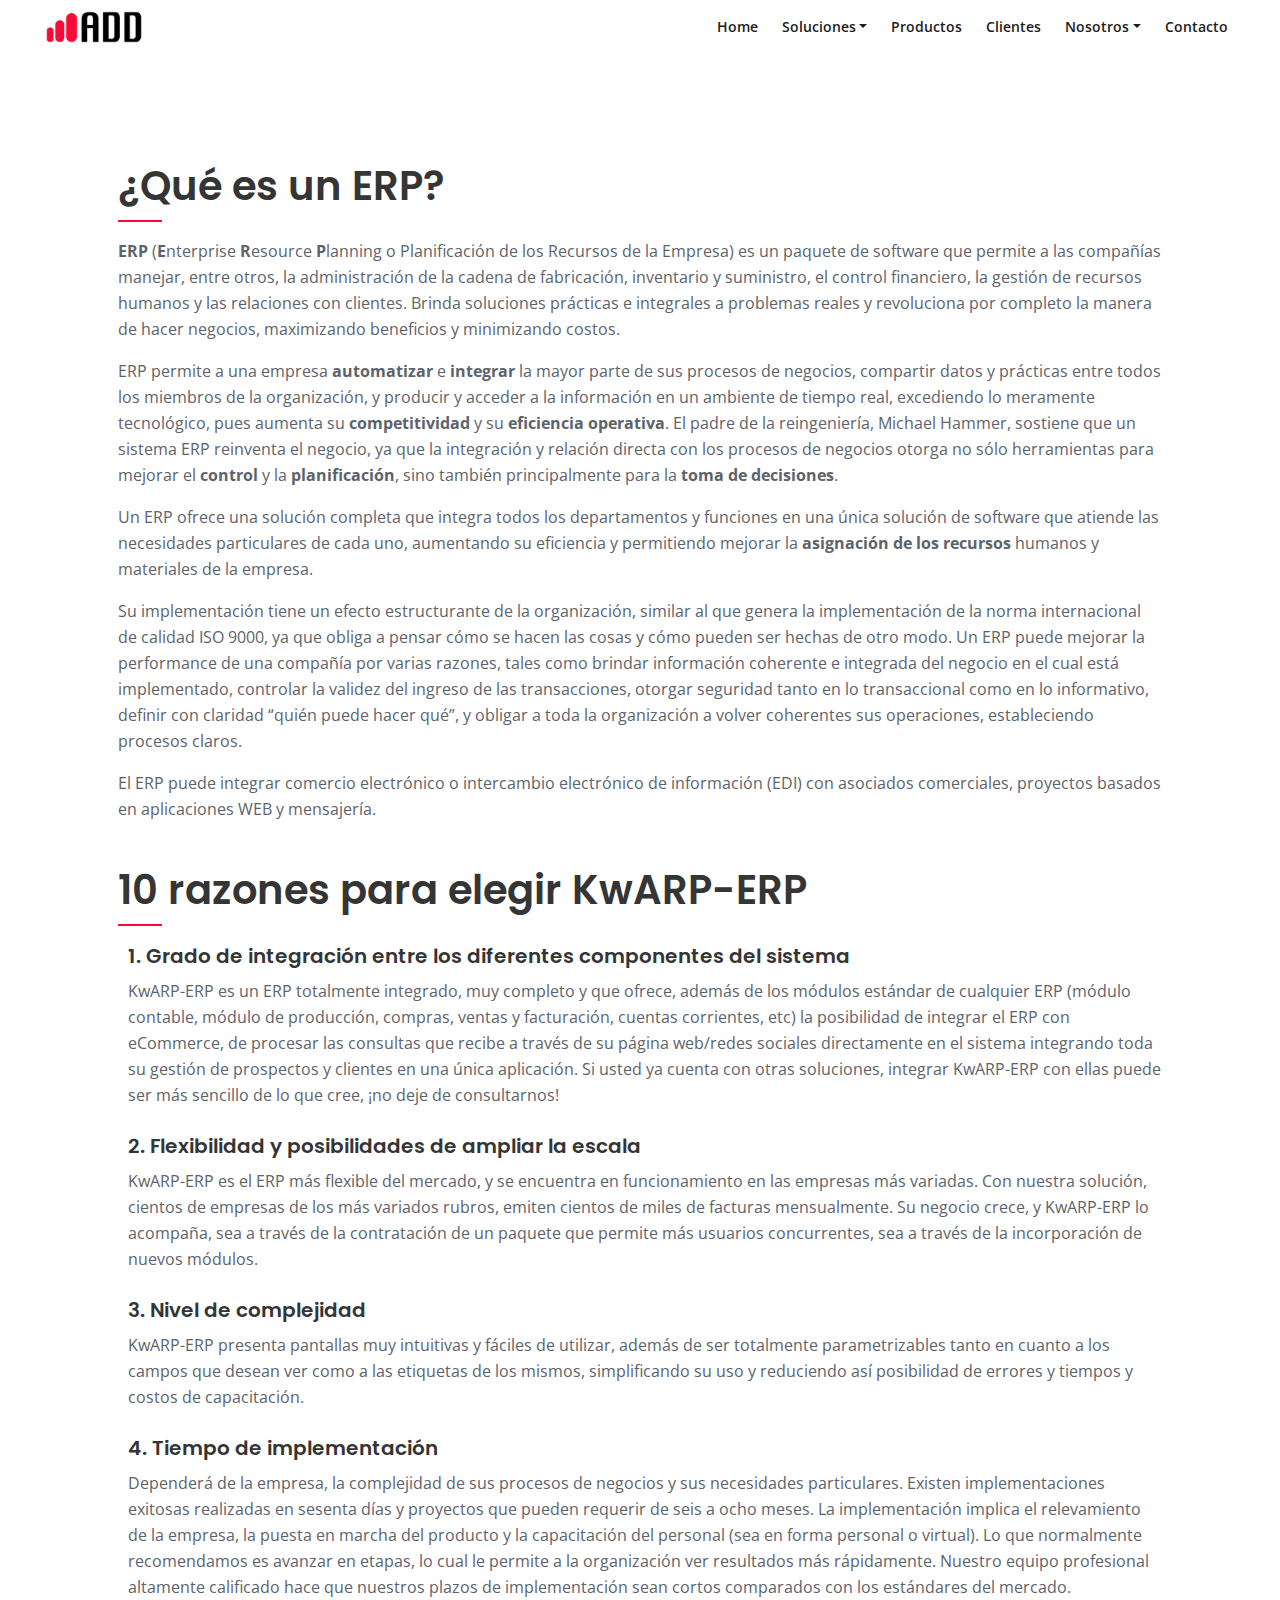
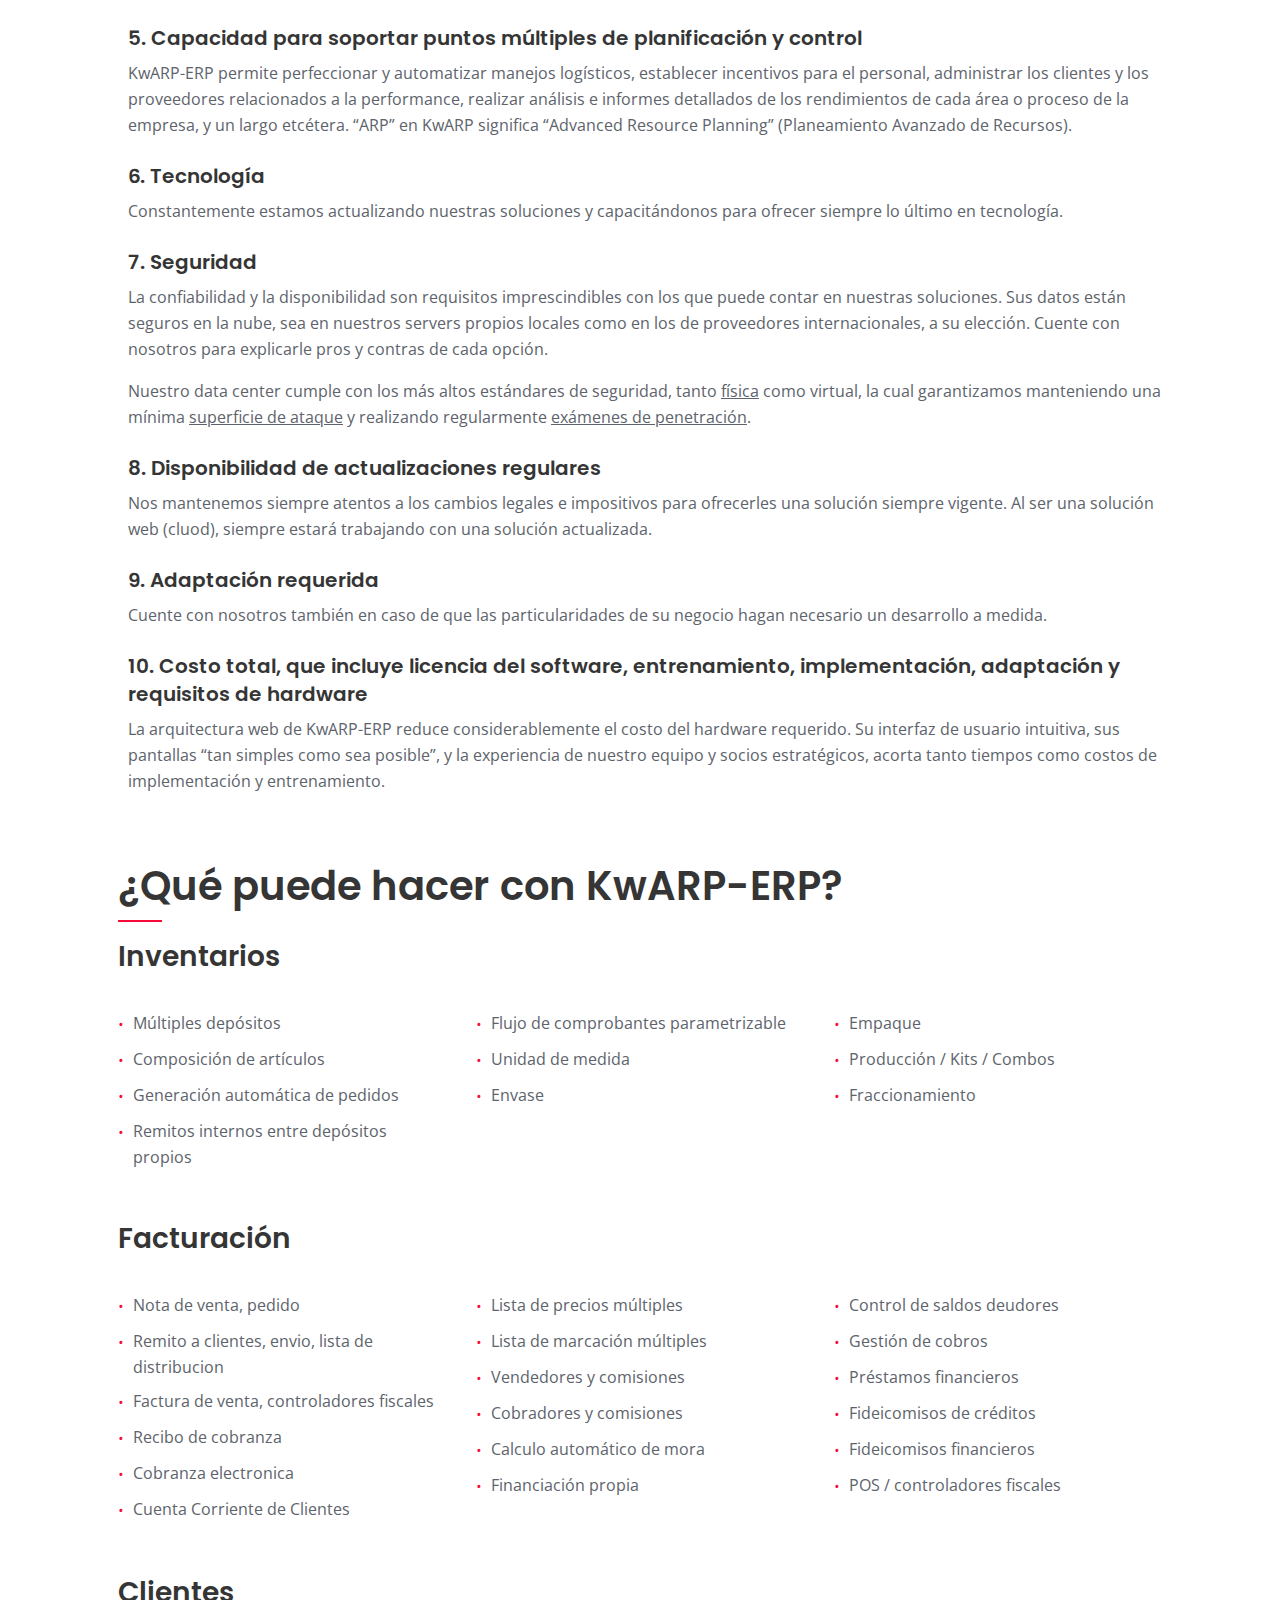
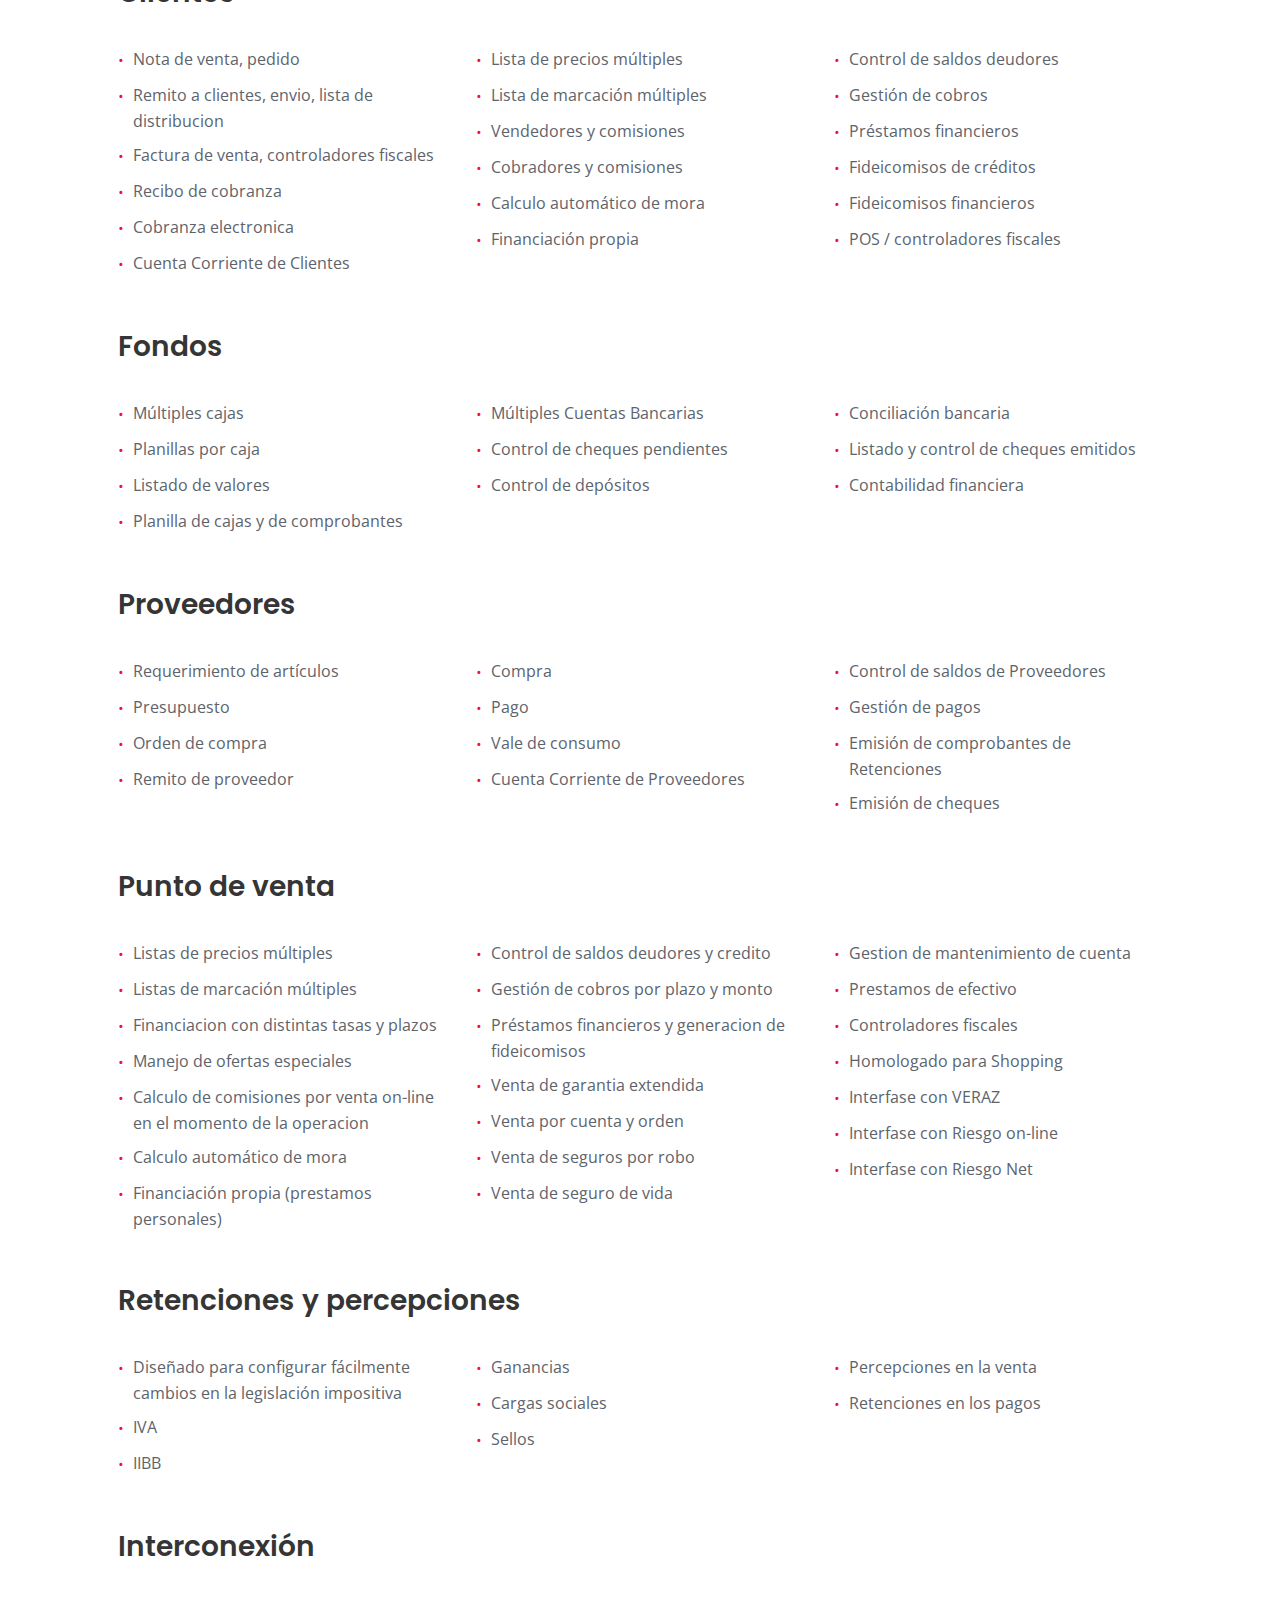
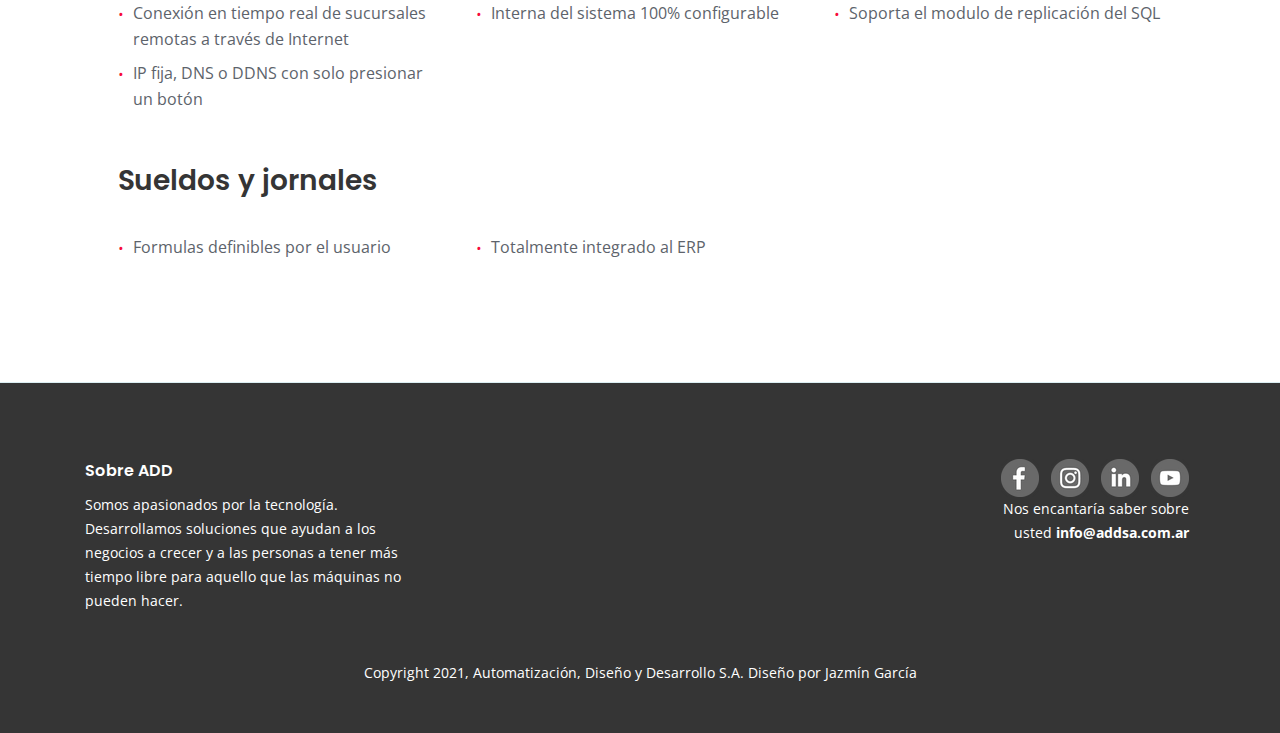
<file: erp.html>
<!DOCTYPE html>
<html lang="es">

<head>
    <meta charset="utf-8">
    <meta name="viewport" content="width=device-width, initial-scale=1, shrink-to-fit=no">

    <!-- SEO Meta Tags -->
    <meta name="description" content="Somos apasionados por la tecnología. Desarrollamos soluciones que ayudan a los negocios a crecer y a las personas a tener más tiempo libre para aquello que las máquinas no pueden hacer.">
    <meta name="author" content="ADD S.A.">
    <meta property="og:url" content="https://addsa.com.ar/" />
    <meta property="og:type" content="website" />
    <meta property="og:title" content="A.D.D. S.A. || Optimizamos sus resultados" />
    <meta property="og:description" content="Agregamos valor a sus procesos productivos a través de la implementación de soluciones de software robustas e innovadoras." />
    <meta property="og:image" content="images/add-logo-markup.jpg" />

    <!-- Webpage Title -->
    <title>ADD S.A.</title>

    <!-- Styles -->
    <link href="https://fonts.googleapis.com/css2?family=Open+Sans:ital,wght@0,400;0,600;0,700;1,400&display=swap" rel="stylesheet">
    <link href="https://fonts.googleapis.com/css2?family=Poppins:wght@600&display=swap" rel="stylesheet">
    <link href="css/bootstrap.css" rel="stylesheet">
    <link href="css/swiper.css" rel="stylesheet">
    <link href="css/styles.css" rel="stylesheet">

    <!-- Favicon  -->
    <link rel="icon" href="images/favicon.png">
    <link rel="apple-touch-icon" href="images/add-icon-114.png" />
    <link rel="apple-touch-icon" sizes="72x72" href="images/add-icon-72.png" />
    <link rel="apple-touch-icon" sizes="114x114" href="images/add-icon-114.png" />

    <!-- Global site tag (gtag.js) - Google Analytics -->

    <script async src=https://www.googletagmanager.com/gtag/js?id=UA-93072024-1></script>

    <script>
        window.dataLayer = window.dataLayer || [];

        function gtag() {
            dataLayer.push(arguments);
        }

        gtag('js', new Date());



        gtag('config', 'UA-93072024-1');
    </script>
</head>

<body data-spy="scroll" data-target=".fixed-top">

    <!-- Navigation -->
    <nav class="navbar navbar-expand-lg fixed-top navbar-light">
        <div class="container">

            <!-- Image Logo -->
            <a class="navbar-brand logo-image" href="index.html"><img src="images/logo.jpg" alt="ADD S.A."></a>

            <button class="navbar-toggler p-0 border-0" type="button" data-toggle="offcanvas">
                <span class="navbar-toggler-icon"></span>
            </button>

            <div class="navbar-collapse offcanvas-collapse" id="navbarsExampleDefault">
                <ul class="navbar-nav ml-auto">
                    <li class="nav-item">
                        <a class="nav-link" href="index.html#header">Home<span
                                class="sr-only">(current)</span></a>
                    </li>
                    <li class="nav-item dropdown">
                        <a href="#" class="nav-link dropdown-toggle" data-toggle="dropdown" aria-haspopup="true" aria-expanded="false">Soluciones</a>
                        <div class="dropdown-menu" aria-labelledby="dropdown01">
                            <a class="dropdown-item" href="erp.html">ERP</a>
                            <div class="dropdown-divider"></div>
                            <a class="dropdown-item" href="parking.html">Parking y control de acceso</a>
                            <div class="dropdown-divider"></div>
                            <a class="dropdown-item" href="efactura.html">Facturación</a>
                            <div class="dropdown-divider"></div>
                            <a class="dropdown-item" href="cobranzas.html">Cobranzas</a>
                            <div class="dropdown-divider"></div>
                            <a class="dropdown-item" href="ecommerce.html">E-Commerce</a>
                            <div class="dropdown-divider"></div>
                            <a class="dropdown-item" href="contacto.html">Desarrollos a Medida</a>
                        </div>
                    </li>
                    <li class="nav-item">
                        <a class="nav-link page-scroll" href="parking.html#services">Productos</a>
                    </li>
                    <li class="nav-item">
                        <a class="nav-link page-scroll" href="index.html#clientes">Clientes</a>
                    </li>
                    <li class="nav-item dropdown">
                        <a href="#" class="nav-link dropdown-toggle" id="dropdown-us" data-toggle="dropdown" aria-haspopup="true" aria-expanded="false">Nosotros</a>
                        <div class="dropdown-menu" aria-labelledby="dropdown-us">
                            <a class="dropdown-item" href="nosotros.html">Quienes somos</a>
                            <div class="dropdown-divider"></div>
                            <a class="dropdown-item" href="nosotros.html#misionvision">Misión y Visión</a>
                            <div class="dropdown-divider"></div>
                            <a class="dropdown-item" href="nosotros.html#principios">Principios</a>
                        </div>
                    </li>
                    <li class="nav-item">
                        <a class="nav-link page-scroll" href="contacto.html">Contacto</a>
                    </li>
                </ul>
            </div>
            <!-- end of navbar-collapse -->
        </div>
        <!-- end of container -->
    </nav>
    <!-- end of navbar -->
    <!-- end of navigation -->

    <div class="container solutions-sections">
        <div class="row">
            <div class="col-lg-12">
                <h1>¿Qué es un ERP?</h1>
                <hr>
                <p><b>ERP</b> (<b>E</b>nterprise <b>R</b>esource <b>P</b>lanning o Planificación de los Recursos de la Empresa) es un paquete de software que permite a las compañías manejar, entre otros, la administración de la cadena de fabricación, inventario
                    y suministro, el control financiero, la gestión de recursos humanos y las relaciones con clientes. Brinda soluciones prácticas e integrales a problemas reales y revoluciona por completo la manera de hacer negocios, maximizando beneficios
                    y minimizando costos.</p>
                <p>ERP permite a una empresa <b>automatizar</b> e <b>integrar</b> la mayor parte de sus procesos de negocios, compartir datos y prácticas entre todos los miembros de la organización, y producir y acceder a la información en un ambiente de
                    tiempo real, excediendo lo meramente tecnológico, pues aumenta su <b>competitividad</b> y su <b>eficiencia operativa</b>. El padre de la reingeniería, Michael Hammer, sostiene que un sistema ERP reinventa el negocio, ya que la integración
                    y relación directa con los procesos de negocios otorga no sólo herramientas para mejorar el <b>control</b> y la <b>planificación</b>, sino también principalmente para la <b>toma de decisiones</b>.</p>
                <p>Un ERP ofrece una solución completa que integra todos los departamentos y funciones en una única solución de software que atiende las necesidades particulares de cada uno, aumentando su eficiencia y permitiendo mejorar la <b>asignación de los recursos</b>                    humanos y materiales de la empresa.</p>
                <p>Su implementación tiene un efecto estructurante de la organización, similar al que genera la implementación de la norma internacional de calidad ISO 9000, ya que obliga a pensar cómo se hacen las cosas y cómo pueden ser hechas de otro
                    modo. Un ERP puede mejorar la performance de una compañía por varias razones, tales como brindar información coherente e integrada del negocio en el cual está implementado, controlar la validez del ingreso de las transacciones, otorgar
                    seguridad tanto en lo transaccional como en lo informativo, definir con claridad “quién puede hacer qué”, y obligar a toda la organización a volver coherentes sus operaciones, estableciendo procesos claros.</p>
                <p>El ERP puede integrar comercio electrónico o intercambio electrónico de información (EDI) con asociados comerciales, proyectos basados en aplicaciones WEB y mensajería.</p>
                <br>
                <h1>10 razones para elegir KwARP-ERP</h1>
                <hr>
                <ul class="list-unstyled li-space-lg">
                    <li class="media">
                        <div class="media-body">
                            <h5>1. Grado de integración entre los diferentes componentes del sistema</h5>
                            <p>KwARP-ERP es un ERP totalmente integrado, muy completo y que ofrece, además de los módulos estándar de cualquier ERP (módulo contable, módulo de producción, compras, ventas y facturación, cuentas corrientes, etc) la posibilidad
                                de integrar el ERP con eCommerce, de procesar las consultas que recibe a través de su página web/redes sociales directamente en el sistema integrando toda su gestión de prospectos y clientes en una única aplicación. Si
                                usted ya cuenta con otras soluciones, integrar KwARP-ERP con ellas puede ser más sencillo de lo que cree, ¡no deje de consultarnos!</p>
                        </div>

                    </li>
                    <li class="media">
                        <div class="media-body">
                            <h5>2. Flexibilidad y posibilidades de ampliar la escala</h5>
                            <p>KwARP-ERP es el ERP más flexible del mercado, y se encuentra en funcionamiento en las empresas más variadas. Con nuestra solución, cientos de empresas de los más variados rubros, emiten cientos de miles de facturas mensualmente.
                                Su negocio crece, y KwARP-ERP lo acompaña, sea a través de la contratación de un paquete que permite más usuarios concurrentes, sea a través de la incorporación de nuevos módulos.</p>
                        </div>
                    </li>
                    <li class="media">
                        <div class="media-body">
                            <h5>3. Nivel de complejidad</h5>
                            <p>KwARP-ERP presenta pantallas muy intuitivas y fáciles de utilizar, además de ser totalmente parametrizables tanto en cuanto a los campos que desean ver como a las etiquetas de los mismos, simplificando su uso y reduciendo así
                                posibilidad de errores y tiempos y costos de capacitación.</p>
                        </div>
                    </li>
                    <li class="media">
                        <div class="media-body">
                            <h5>4. Tiempo de implementación</h5>
                            <p>Dependerá de la empresa, la complejidad de sus procesos de negocios y sus necesidades particulares. Existen implementaciones exitosas realizadas en sesenta días y proyectos que pueden requerir de seis a ocho meses. La implementación
                                implica el relevamiento de la empresa, la puesta en marcha del producto y la capacitación del personal (sea en forma personal o virtual). Lo que normalmente recomendamos es avanzar en etapas, lo cual le permite a la organización
                                ver resultados más rápidamente. Nuestro equipo profesional altamente calificado hace que nuestros plazos de implementación sean cortos comparados con los estándares del mercado.</p>
                        </div>
                    </li>
                    <li class="media">
                        <div class="media-body">
                            <h5>5. Capacidad para soportar puntos múltiples de planificación y control</h5>
                            <p>KwARP-ERP permite perfeccionar y automatizar manejos logísticos, establecer incentivos para el personal, administrar los clientes y los proveedores relacionados a la performance, realizar análisis e informes detallados de los
                                rendimientos de cada área o proceso de la empresa, y un largo etcétera. “ARP” en KwARP significa “Advanced Resource Planning” (Planeamiento Avanzado de Recursos).</p>
                        </div>
                    </li>
                    <li class="media">
                        <div class="media-body">
                            <h5>6. Tecnología</h5>
                            <p>Constantemente estamos actualizando nuestras soluciones y capacitándonos para ofrecer siempre lo último en tecnología.</p>
                        </div>
                    </li>
                    <li class="media">
                        <div class="media-body">
                            <h5>7. Seguridad</h5>
                            <p>La confiabilidad y la disponibilidad son requisitos imprescindibles con los que puede contar en nuestras soluciones. Sus datos están seguros en la nube, sea en nuestros servers propios locales como en los de proveedores internacionales,
                                a su elección. Cuente con nosotros para explicarle pros y contras de cada opción.</p>
                            <p>Nuestro data center cumple con los más altos estándares de seguridad, tanto <a href="https://en.wikipedia.org/wiki/Data_center_security">física</a> como virtual, la cual garantizamos manteniendo una mínima <a href="https://en.wikipedia.org/wiki/Attack_surface">superficie de ataque</a>                                y realizando regularmente <a href="https://es.wikipedia.org/wiki/Examen_de_penetraci%C3%B3n">exámenes de penetración</a>.</p>
                        </div>
                    </li>
                    <li class="media">
                        <div class="media-body">
                            <h5>8. Disponibilidad de actualizaciones regulares</h5>
                            <p>Nos mantenemos siempre atentos a los cambios legales e impositivos para ofrecerles una solución siempre vigente. Al ser una solución web (cluod), siempre estará trabajando con una solución actualizada.</p>
                        </div>
                    </li>
                    <li class="media">
                        <div class="media-body">
                            <h5>9. Adaptación requerida</h5>
                            <p>Cuente con nosotros también en caso de que las particularidades de su negocio hagan necesario un desarrollo a medida.</p>
                        </div>
                    </li>
                    <li class="media">
                        <div class="media-body">
                            <h5>10. Costo total, que incluye licencia del software, entrenamiento, implementación, adaptación y requisitos de hardware</h5>
                            <p>La arquitectura web de KwARP-ERP reduce considerablemente el costo del hardware requerido. Su interfaz de usuario intuitiva, sus pantallas “tan simples como sea posible”, y la experiencia de nuestro equipo y socios estratégicos,
                                acorta tanto tiempos como costos de implementación y entrenamiento.</p>
                        </div>

                    </li>
                </ul>
                <br>
                <h1>¿Qué puede hacer con KwARP-ERP?</h1>
                <hr>
            </div>
            <!-- end of col -->

            <div class="col-lg-12">
                <h3>Inventarios</h3>
                <br>
            </div>
            <div class="col-lg-4">
                <ul class="list-unstyled li-space-lg">
                    <li class="media">
                        <i class="fas">&bullet;</i>
                        <div class="media-body">Múltiples depósitos</div>
                    </li>
                    <li class="media">
                        <i class="fas">&bullet;</i>
                        <div class="media-body">Composición de artículos</div>
                    </li>
                    <li class="media">
                        <i class="fas">&bullet;</i>
                        <div class="media-body">Generación automática de pedidos</div>
                    </li>
                    <li class="media">
                        <i class="fas">&bullet;</i>
                        <div class="media-body">Remitos internos entre depósitos propios</div>
                    </li>
                </ul>
            </div>
            <div class="col-lg-4">
                <ul class="list-unstyled li-space-lg">
                    <li class="media">
                        <i class="fas">&bullet;</i>
                        <div class="media-body">Flujo de comprobantes parametrizable</div>
                    </li>
                    <li class="media">
                        <i class="fas">&bullet;</i>
                        <div class="media-body">Unidad de medida</div>
                    </li>
                    <li class="media">
                        <i class="fas">&bullet;</i>
                        <div class="media-body">Envase</div>
                    </li>
                </ul>
            </div>
            <div class="col-lg-4">
                <ul class="list-unstyled li-space-lg">
                    <li class="media">
                        <i class="fas">&bullet;</i>
                        <div class="media-body">Empaque</div>
                    </li>
                    <li class="media">
                        <i class="fas">&bullet;</i>
                        <div class="media-body">Producción / Kits / Combos</div>
                    </li>
                    <li class="media">
                        <i class="fas">&bullet;</i>
                        <div class="media-body">Fraccionamiento</div>
                    </li>
                </ul>
            </div>

            <div class="col-lg-12">
                <br>
                <h3>Facturaci&oacute;n</h3>
                <br>
            </div>
            <div class="col-lg-4">
                <ul class="list-unstyled li-space-lg">
                    <li class="media">
                        <i class="fas">&bullet;</i>
                        <div class="media-body">Nota de venta, pedido</div>
                    </li>
                    <li class="media">
                        <i class="fas">&bullet;</i>
                        <div class="media-body">Remito a clientes, envio, lista de distribucion</div>
                    </li>
                    <li class="media">
                        <i class="fas">&bullet;</i>
                        <div class="media-body">Factura de venta, controladores fiscales</div>
                    </li>
                    <li class="media">
                        <i class="fas">&bullet;</i>
                        <div class="media-body">Recibo de cobranza</div>
                    </li>
                    <li class="media">
                        <i class="fas">&bullet;</i>
                        <div class="media-body">Cobranza electronica</div>
                    </li>
                    <li class="media">
                        <i class="fas">&bullet;</i>
                        <div class="media-body">Cuenta Corriente de Clientes</div>
                    </li>
                </ul>
            </div>
            <div class="col-lg-4">
                <ul class="list-unstyled li-space-lg">
                    <li class="media">
                        <i class="fas">&bullet;</i>
                        <div class="media-body">Lista de precios múltiples</div>
                    </li>
                    <li class="media">
                        <i class="fas">&bullet;</i>
                        <div class="media-body">Lista de marcación múltiples</div>
                    </li>
                    <li class="media">
                        <i class="fas">&bullet;</i>
                        <div class="media-body">Vendedores y comisiones</div>
                    </li>
                    <li class="media">
                        <i class="fas">&bullet;</i>
                        <div class="media-body">Cobradores y comisiones</div>
                    </li>
                    <li class="media">
                        <i class="fas">&bullet;</i>
                        <div class="media-body">Calculo automático de mora</div>
                    </li>
                    <li class="media">
                        <i class="fas">&bullet;</i>
                        <div class="media-body">Financiación propia</div>
                    </li>
                </ul>
            </div>
            <div class="col-lg-4">
                <ul class="list-unstyled li-space-lg">
                    <li class="media">
                        <i class="fas">&bullet;</i>
                        <div class="media-body">Control de saldos deudores</div>
                    </li>
                    <li class="media">
                        <i class="fas">&bullet;</i>
                        <div class="media-body">Gestión de cobros</div>
                    </li>
                    <li class="media">
                        <i class="fas">&bullet;</i>
                        <div class="media-body">Préstamos financieros</div>
                    </li>
                    <li class="media">
                        <i class="fas">&bullet;</i>
                        <div class="media-body">Fideicomisos de créditos</div>
                    </li>
                    <li class="media">
                        <i class="fas">&bullet;</i>
                        <div class="media-body">Fideicomisos financieros</div>
                    </li>
                    <li class="media">
                        <i class="fas">&bullet;</i>
                        <div class="media-body">POS / controladores fiscales</div>
                    </li>
                </ul>
            </div>


            <div class="col-lg-12">
                <br>
                <h3>Clientes</h3>
                <br>
            </div>
            <div class="col-lg-4">
                <ul class="list-unstyled li-space-lg">
                    <li class="media">
                        <i class="fas">&bullet;</i>
                        <div class="media-body">Nota de venta, pedido</div>
                    </li>
                    <li class="media">
                        <i class="fas">&bullet;</i>
                        <div class="media-body">Remito a clientes, envio, lista de distribucion</div>
                    </li>
                    <li class="media">
                        <i class="fas">&bullet;</i>
                        <div class="media-body">Factura de venta, controladores fiscales</div>
                    </li>
                    <li class="media">
                        <i class="fas">&bullet;</i>
                        <div class="media-body">Recibo de cobranza</div>
                    </li>
                    <li class="media">
                        <i class="fas">&bullet;</i>
                        <div class="media-body">Cobranza electronica</div>
                    </li>
                    <li class="media">
                        <i class="fas">&bullet;</i>
                        <div class="media-body">Cuenta Corriente de Clientes</div>
                    </li>
                </ul>
            </div>
            <div class="col-lg-4">
                <ul class="list-unstyled li-space-lg">
                    <li class="media">
                        <i class="fas">&bullet;</i>
                        <div class="media-body">Lista de precios múltiples</div>
                    </li>
                    <li class="media">
                        <i class="fas">&bullet;</i>
                        <div class="media-body">Lista de marcación múltiples</div>
                    </li>
                    <li class="media">
                        <i class="fas">&bullet;</i>
                        <div class="media-body">Vendedores y comisiones</div>
                    </li>
                    <li class="media">
                        <i class="fas">&bullet;</i>
                        <div class="media-body">Cobradores y comisiones</div>
                    </li>
                    <li class="media">
                        <i class="fas">&bullet;</i>
                        <div class="media-body">Calculo automático de mora</div>
                    </li>
                    <li class="media">
                        <i class="fas">&bullet;</i>
                        <div class="media-body">Financiación propia</div>
                    </li>
                </ul>
            </div>
            <div class="col-lg-4">
                <ul class="list-unstyled li-space-lg">
                    <li class="media">
                        <i class="fas">&bullet;</i>
                        <div class="media-body">Control de saldos deudores</div>
                    </li>
                    <li class="media">
                        <i class="fas">&bullet;</i>
                        <div class="media-body">Gestión de cobros</div>
                    </li>
                    <li class="media">
                        <i class="fas">&bullet;</i>
                        <div class="media-body">Préstamos financieros</div>
                    </li>
                    <li class="media">
                        <i class="fas">&bullet;</i>
                        <div class="media-body">Fideicomisos de créditos</div>
                    </li>
                    <li class="media">
                        <i class="fas">&bullet;</i>
                        <div class="media-body">Fideicomisos financieros</div>
                    </li>
                    <li class="media">
                        <i class="fas">&bullet;</i>
                        <div class="media-body">POS / controladores fiscales</div>
                    </li>
                </ul>
            </div>


            <div class="col-lg-12">
                <br>
                <h3>Fondos</h3>
                <br>
            </div>
            <div class="col-lg-4">
                <ul class="list-unstyled li-space-lg">
                    <li class="media">
                        <i class="fas">&bullet;</i>
                        <div class="media-body">Múltiples cajas</div>
                    </li>
                    <li class="media">
                        <i class="fas">&bullet;</i>
                        <div class="media-body">Planillas por caja</div>
                    </li>
                    <li class="media">
                        <i class="fas">&bullet;</i>
                        <div class="media-body">Listado de valores</div>
                    </li>
                    <li class="media">
                        <i class="fas">&bullet;</i>
                        <div class="media-body">Planilla de cajas y de comprobantes</div>
                    </li>
                </ul>
            </div>
            <div class="col-lg-4">
                <ul class="list-unstyled li-space-lg">
                    <li class="media">
                        <i class="fas">&bullet;</i>
                        <div class="media-body">Múltiples Cuentas Bancarias</div>
                    </li>
                    <li class="media">
                        <i class="fas">&bullet;</i>
                        <div class="media-body">Control de cheques pendientes</div>
                    </li>
                    <li class="media">
                        <i class="fas">&bullet;</i>
                        <div class="media-body">Control de depósitos</div>
                    </li>
                </ul>
            </div>
            <div class="col-lg-4">
                <ul class="list-unstyled li-space-lg">
                    <li class="media">
                        <i class="fas">&bullet;</i>
                        <div class="media-body">Conciliación bancaria</div>
                    </li>
                    <li class="media">
                        <i class="fas">&bullet;</i>
                        <div class="media-body">Listado y control de cheques emitidos</div>
                    </li>
                    <li class="media">
                        <i class="fas">&bullet;</i>
                        <div class="media-body">Contabilidad financiera</div>
                    </li>
                </ul>
            </div>


            <div class="col-lg-12">
                <br>
                <h3>Proveedores</h3>
                <br>
            </div>
            <div class="col-lg-4">
                <ul class="list-unstyled li-space-lg">
                    <li class="media">
                        <i class="fas">&bullet;</i>
                        <div class="media-body">Requerimiento de artículos</div>
                    </li>
                    <li class="media">
                        <i class="fas">&bullet;</i>
                        <div class="media-body">Presupuesto</div>
                    </li>
                    <li class="media">
                        <i class="fas">&bullet;</i>
                        <div class="media-body">Orden de compra</div>
                    </li>
                    <li class="media">
                        <i class="fas">&bullet;</i>
                        <div class="media-body">Remito de proveedor</div>
                    </li>
                </ul>
            </div>
            <div class="col-lg-4">
                <ul class="list-unstyled li-space-lg">
                    <li class="media">
                        <i class="fas">&bullet;</i>
                        <div class="media-body">Compra</div>
                    </li>
                    <li class="media">
                        <i class="fas">&bullet;</i>
                        <div class="media-body">Pago</div>
                    </li>
                    <li class="media">
                        <i class="fas">&bullet;</i>
                        <div class="media-body">Vale de consumo</div>
                    </li>
                    <li class="media">
                        <i class="fas">&bullet;</i>
                        <div class="media-body">Cuenta Corriente de Proveedores</div>
                    </li>
                </ul>
            </div>
            <div class="col-lg-4">
                <ul class="list-unstyled li-space-lg">
                    <li class="media">
                        <i class="fas">&bullet;</i>
                        <div class="media-body">Control de saldos de Proveedores</div>
                    </li>
                    <li class="media">
                        <i class="fas">&bullet;</i>
                        <div class="media-body">Gestión de pagos</div>
                    </li>
                    <li class="media">
                        <i class="fas">&bullet;</i>
                        <div class="media-body">Emisión de comprobantes de Retenciones</div>
                    </li>
                    <li class="media">
                        <i class="fas">&bullet;</i>
                        <div class="media-body">Emisión de cheques</div>
                    </li>
                </ul>
            </div>


            <div class="col-lg-12">
                <br>
                <h3>Punto de venta</h3>
                <br>
            </div>
            <div class="col-lg-4">
                <ul class="list-unstyled li-space-lg">
                    <li class="media">
                        <i class="fas">&bullet;</i>
                        <div class="media-body">Listas de precios múltiples</div>
                    </li>
                    <li class="media">
                        <i class="fas">&bullet;</i>
                        <div class="media-body">Listas de marcación múltiples</div>
                    </li>
                    <li class="media">
                        <i class="fas">&bullet;</i>
                        <div class="media-body">Financiacion con distintas tasas y plazos</div>
                    </li>
                    <li class="media">
                        <i class="fas">&bullet;</i>
                        <div class="media-body">Manejo de ofertas especiales</div>
                    </li>
                    <li class="media">
                        <i class="fas">&bullet;</i>
                        <div class="media-body">Calculo de comisiones por venta on-line en el momento de la operacion</div>
                    </li>
                    <li class="media">
                        <i class="fas">&bullet;</i>
                        <div class="media-body">Calculo automático de mora</div>
                    </li>
                    <li class="media">
                        <i class="fas">&bullet;</i>
                        <div class="media-body">Financiación propia (prestamos personales)</div>
                    </li>
                </ul>
            </div>
            <div class="col-lg-4">
                <ul class="list-unstyled li-space-lg">
                    <li class="media">
                        <i class="fas">&bullet;</i>
                        <div class="media-body">Control de saldos deudores y credito</div>
                    </li>
                    <li class="media">
                        <i class="fas">&bullet;</i>
                        <div class="media-body">Gestión de cobros por plazo y monto</div>
                    </li>
                    <li class="media">
                        <i class="fas">&bullet;</i>
                        <div class="media-body">Préstamos financieros y generacion de fideicomisos</div>
                    </li>
                    <li class="media">
                        <i class="fas">&bullet;</i>
                        <div class="media-body">Venta de garantia extendida</div>
                    </li>
                    <li class="media">
                        <i class="fas">&bullet;</i>
                        <div class="media-body">Venta por cuenta y orden</div>
                    </li>
                    <li class="media">
                        <i class="fas">&bullet;</i>
                        <div class="media-body">Venta de seguros por robo</div>
                    </li>
                    <li class="media">
                        <i class="fas">&bullet;</i>
                        <div class="media-body">Venta de seguro de vida</div>
                    </li>
                </ul>
            </div>
            <div class="col-lg-4">
                <ul class="list-unstyled li-space-lg">
                    <li class="media">
                        <i class="fas">&bullet;</i>
                        <div class="media-body">Gestion de mantenimiento de cuenta</div>
                    </li>
                    <li class="media">
                        <i class="fas">&bullet;</i>
                        <div class="media-body">Prestamos de efectivo</div>
                    </li>
                    <li class="media">
                        <i class="fas">&bullet;</i>
                        <div class="media-body">Controladores fiscales</div>
                    </li>
                    <li class="media">
                        <i class="fas">&bullet;</i>
                        <div class="media-body">Homologado para Shopping</div>
                    </li>
                    <li class="media">
                        <i class="fas">&bullet;</i>
                        <div class="media-body">Interfase con VERAZ</div>
                    </li>
                    <li class="media">
                        <i class="fas">&bullet;</i>
                        <div class="media-body">Interfase con Riesgo on-line</div>
                    </li>
                    <li class="media">
                        <i class="fas">&bullet;</i>
                        <div class="media-body">Interfase con Riesgo Net</div>
                    </li>
                </ul>
            </div>

            <div class="col-lg-12">
                <br>
                <h3>Retenciones y percepciones</h3>
                <br>
            </div>
            <div class="col-lg-4">
                <ul class="list-unstyled li-space-lg">
                    <li class="media">
                        <i class="fas">&bullet;</i>
                        <div class="media-body">Diseñado para configurar fácilmente cambios en la legislación impositiva</div>
                    </li>
                    <li class="media">
                        <i class="fas">&bullet;</i>
                        <div class="media-body">IVA</div>
                    </li>
                    <li class="media">
                        <i class="fas">&bullet;</i>
                        <div class="media-body">IIBB</div>
                    </li>
                </ul>
            </div>
            <div class="col-lg-4">
                <ul class="list-unstyled li-space-lg">
                    <li class="media">
                        <i class="fas">&bullet;</i>
                        <div class="media-body">Ganancias</div>
                    </li>
                    <li class="media">
                        <i class="fas">&bullet;</i>
                        <div class="media-body">Cargas sociales</div>
                    </li>
                    <li class="media">
                        <i class="fas">&bullet;</i>
                        <div class="media-body">Sellos</div>
                    </li>
                </ul>
            </div>
            <div class="col-lg-4">
                <ul class="list-unstyled li-space-lg">
                    <li class="media">
                        <i class="fas">&bullet;</i>
                        <div class="media-body">Percepciones en la venta</div>
                    </li>
                    <li class="media">
                        <i class="fas">&bullet;</i>
                        <div class="media-body">Retenciones en los pagos</div>
                    </li>
                </ul>
            </div>

            <div class="col-lg-12">
                <br>
                <h3>Interconexión</h3>
                <br>
            </div>
            <div class="col-lg-4">
                <ul class="list-unstyled li-space-lg">
                    <li class="media">
                        <i class="fas">&bullet;</i>
                        <div class="media-body">Conexión en tiempo real de sucursales remotas a través de Internet</div>
                    </li>
                    <li class="media">
                        <i class="fas">&bullet;</i>
                        <div class="media-body">IP fija, DNS o DDNS con solo presionar un botón</div>
                    </li>
                </ul>
            </div>
            <div class="col-lg-4">
                <ul class="list-unstyled li-space-lg">
                    <li class="media">
                        <i class="fas">&bullet;</i>
                        <div class="media-body">Interna del sistema 100% configurable</div>
                    </li>
                </ul>
            </div>
            <div class="col-lg-4">
                <ul class="list-unstyled li-space-lg">
                    <li class="media">
                        <i class="fas">&bullet;</i>
                        <div class="media-body">Soporta el modulo de replicación del SQL</div>
                    </li>
                </ul>
            </div>

            <div class="col-lg-12">
                <br>
                <h3>Sueldos y jornales</h3>
                <br>
            </div>
            <div class="col-lg-4">
                <ul class="list-unstyled li-space-lg">
                    <li class="media">
                        <i class="fas">&bullet; </i>
                        <div class="media-body">Formulas definibles por el usuario</div>
                    </li>
                </ul>
            </div>
            <div class="col-lg-4">
                <ul class="list-unstyled li-space-lg">
                    <li class="media">
                        <i class="fas">&bullet;</i>
                        <div class="media-body">Totalmente integrado al ERP</div>
                    </li>
                </ul>
            </div>
        </div>
        <!-- end of row -->
    </div>
    <!-- end of container -->


    <!-- Footer -->
    <div class="footer ">
        <div class="container ">
            <div class="row ">
                <div class="col-lg-12 ">
                    <div class="footer-col first ">
                        <h6>Sobre ADD</h6>
                        <p class="p-small ">Somos apasionados por la tecnología. Desarrollamos soluciones que ayudan a los negocios a crecer y a las personas a tener más tiempo libre para aquello que las máquinas no pueden hacer.</p>
                    </div>
                    <!-- end of footer-col -->
                    <div class="footer-col second ">
                    </div>
                    <!-- end of footer-col -->
                    <div class="footer-col third ">
                        <span class="fa-stack ">
                            <a href="https://www.facebook.com/add.soluciones/" target=”_blank”>
                                <img src="images/facebook.png" alt="Facebook">
                            </a>
                        </span>
                        <span class="fa-stack ">
                            <a href="https://www.instagram.com/add.soluciones/" target=”_blank”>
                                <img src="images/instagram.png" alt="Instagram">
                            </a>
                        </span>
                        <span class="fa-stack ">
                            <a href="https://www.linkedin.com/company/add-sa/" target=”_blank”>
                                <img src="images/linkedin.png" alt="LinkedIn">
                            </a>
                        </span>
                        <span class="fa-stack ">
                            <a href="https://www.youtube.com/channel/UCyVjJ3sb0DQbMXDPv6CfxCg" target=”_blank”>
                                <img src="images/youtube.png" alt="YouTube">
                            </a>
                        </span>
                        <p class="p-small ">Nos encantaría saber sobre usted <a href="mailto:info@addsa.com.ar"><strong>info@addsa.com.ar</strong></a></p>
                    </div>
                    <!-- end of footer-col -->
                </div>
                <!-- end of col -->
            </div>
            <!-- end of row -->
            <div class="copyright">
                <div class="container ">
                    <div class="row ">
                        <div class="col-lg-12 ">
                            <p class="p-small ">Copyright 2021, Automatización, Diseño y Desarrollo S.A. Diseño por <a href="https://www.linkedin.com/in/jazmin-garcia-vainman/">Jazmín García</a></p>
                        </div>
                        <!-- end of col -->
                    </div>
                    <!-- enf of row -->
                </div>
                <!-- end of container -->
            </div>
        </div>
        <!-- end of container -->
    </div>
    <!-- end of footer -->
    <!-- end of footer -->


    <!-- Scripts -->
    <script src="js/jquery.min.js "></script>
    <!-- jQuery for Bootstrap's JavaScript plugins -->
    <script src="js/bootstrap.min.js "></script>
    <!-- Bootstrap framework -->
    <script src="js/jquery.easing.min.js "></script>
    <!-- jQuery Easing for smooth scrolling between anchors -->
    <script src="js/swiper.min.js "></script>
    <!-- Swiper for image and text sliders -->
    <script src="js/jquery.magnific-popup.js "></script>
    <!-- Magnific Popup for lightboxes -->
    <script src="js/scripts.js "></script>
    <!-- Custom scripts -->
</body>

</html>
</file>
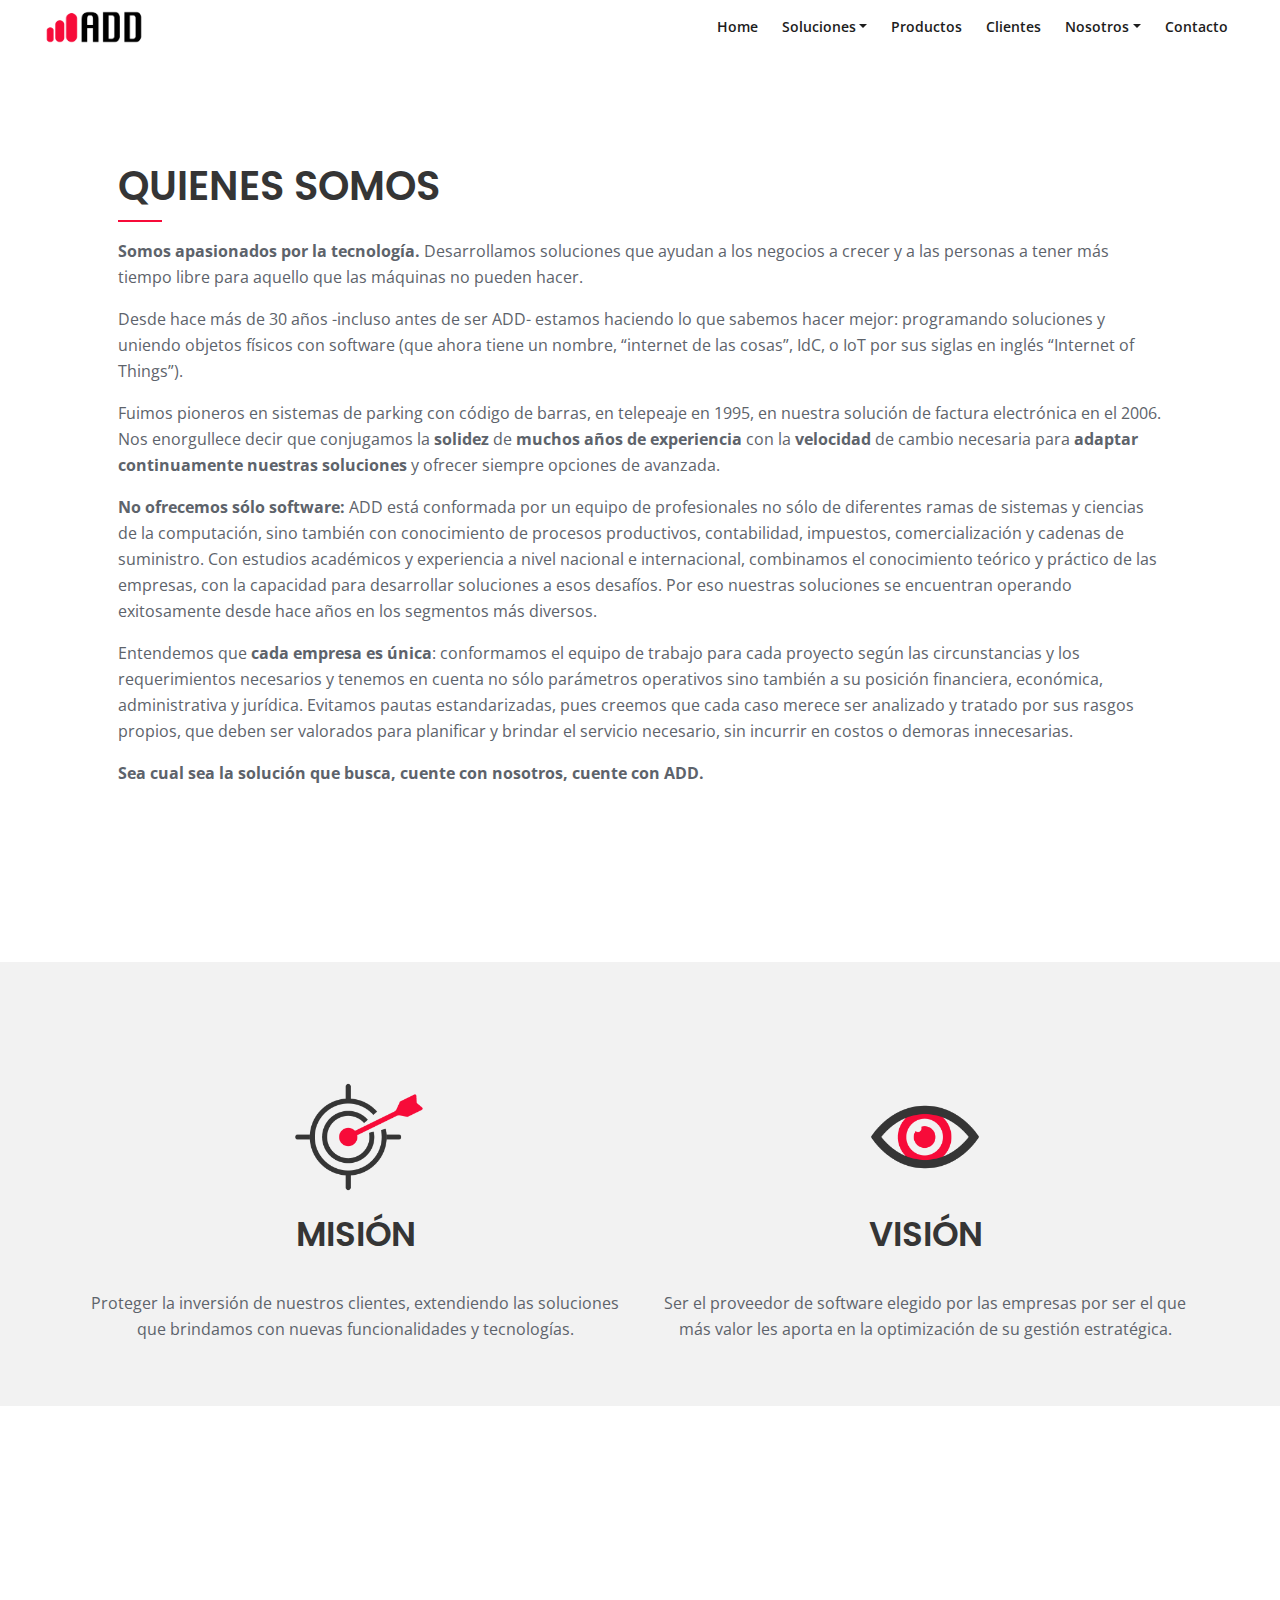
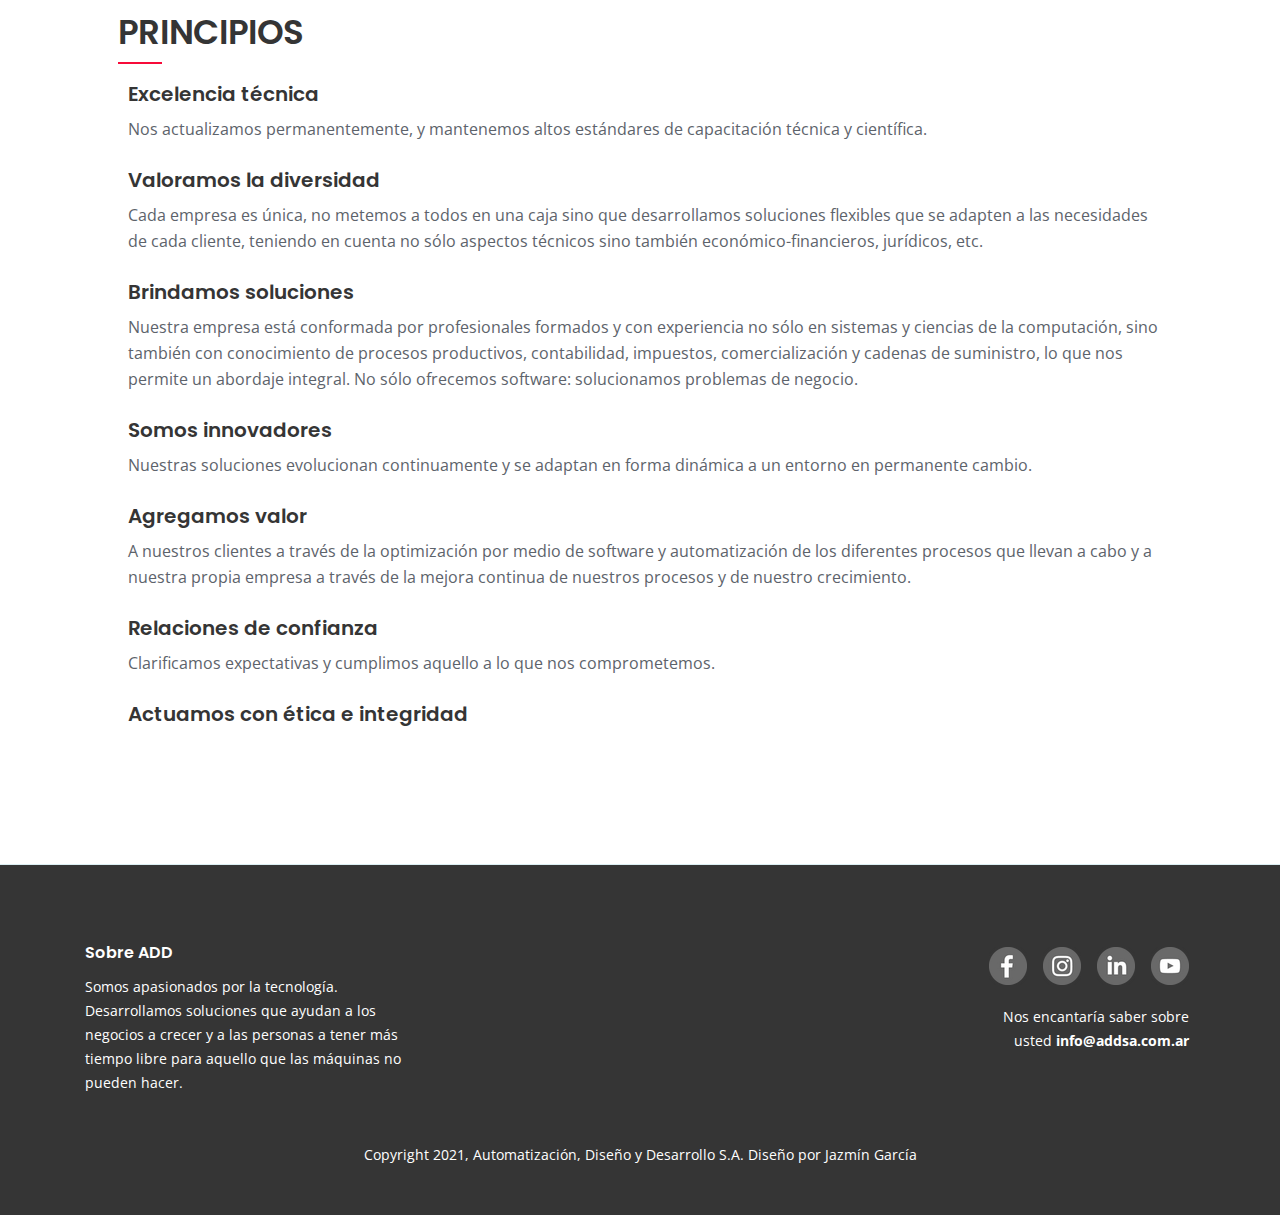
<file: nosotros.html>
<!DOCTYPE html>
<html lang="es">

<head>
    <meta charset="utf-8">
    <meta name="viewport" content="width=device-width, initial-scale=1, shrink-to-fit=no">

    <!-- SEO Meta Tags -->
    <meta name="description" content="Somos apasionados por la tecnología. Desarrollamos soluciones que ayudan a los negocios a crecer y a las personas a tener más tiempo libre para aquello que las máquinas no pueden hacer.">
    <meta name="author" content="ADD S.A.">
    <meta property="og:url" content="https://addsa.com.ar/" />
    <meta property="og:type" content="website" />
    <meta property="og:title" content="A.D.D. S.A. || Optimizamos sus resultados" />
    <meta property="og:description" content="Agregamos valor a sus procesos productivos a través de la implementación de soluciones de software robustas e innovadoras." />
    <meta property="og:image" content="images/add-logo-markup.jpg" />

    <!-- Webpage Title -->
    <title>ADD S.A.</title>

    <!-- Styles -->
    <link href="https://fonts.googleapis.com/css2?family=Open+Sans:ital,wght@0,400;0,600;0,700;1,400&display=swap" rel="stylesheet">
    <link href="https://fonts.googleapis.com/css2?family=Poppins:wght@600&display=swap" rel="stylesheet">
    <link href="css/bootstrap.css" rel="stylesheet">
    <link href="css/fontawesome-all.css" rel="stylesheet">
    <link href="css/swiper.css" rel="stylesheet">
    <link href="css/magnific-popup.css" rel="stylesheet">
    <link href="css/styles.css" rel="stylesheet">

    <!-- Favicon  -->
    <link rel="icon" href="images/favicon.png">
    <link rel="apple-touch-icon" href="images/add-icon-114.png" />
    <link rel="apple-touch-icon" sizes="72x72" href="images/add-icon-72.png" />
    <link rel="apple-touch-icon" sizes="114x114" href="images/add-icon-114.png" />

    <!-- Global site tag (gtag.js) - Google Analytics -->

    <script async src=https://www.googletagmanager.com/gtag/js?id=UA-93072024-1></script>

    <script>
        window.dataLayer = window.dataLayer || [];

        function gtag() {
            dataLayer.push(arguments);
        }

        gtag('js', new Date());



        gtag('config', 'UA-93072024-1');
    </script>
</head>

<body data-spy="scroll" data-target=".fixed-top">

    <!-- Navigation -->
    <nav class="navbar navbar-expand-lg fixed-top navbar-light">
        <div class="container">

            <!-- Image Logo -->
            <a class="navbar-brand logo-image" href="index.html"><img src="images/logo.jpg" alt="ADD S.A."></a>

            <button class="navbar-toggler p-0 border-0" type="button" data-toggle="offcanvas">
                <span class="navbar-toggler-icon"></span>
            </button>

            <div class="navbar-collapse offcanvas-collapse" id="navbarsExampleDefault">
                <ul class="navbar-nav ml-auto">
                    <li class="nav-item">
                        <a class="nav-link" href="index.html#header">Home<span
                                class="sr-only">(current)</span></a>
                    </li>
                    <li class="nav-item dropdown">
                        <a href="#" class="nav-link dropdown-toggle" data-toggle="dropdown" aria-haspopup="true" aria-expanded="false">Soluciones</a>
                        <div class="dropdown-menu" aria-labelledby="dropdown01">
                            <a class="dropdown-item" href="erp.html">ERP</a>
                            <div class="dropdown-divider"></div>
                            <a class="dropdown-item" href="parking.html">Parking y control de acceso</a>
                            <div class="dropdown-divider"></div>
                            <a class="dropdown-item" href="efactura.html">Facturación</a>
                            <div class="dropdown-divider"></div>
                            <a class="dropdown-item" href="cobranzas.html">Cobranzas</a>
                            <div class="dropdown-divider"></div>
                            <a class="dropdown-item" href="ecommerce.html">E-Commerce</a>
                            <div class="dropdown-divider"></div>
                            <a class="dropdown-item" href="contacto.html">Desarrollos a Medida</a>
                        </div>
                    </li>
                    <li class="nav-item">
                        <a class="nav-link page-scroll" href="parking.html#services">Productos</a>
                    </li>
                    <li class="nav-item">
                        <a class="nav-link page-scroll" href="index.html#clientes">Clientes</a>
                    </li>
                    <li class="nav-item dropdown">
                        <a href="#" class="nav-link dropdown-toggle" id="dropdown-us" data-toggle="dropdown" aria-haspopup="true" aria-expanded="false">Nosotros</a>
                        <div class="dropdown-menu" aria-labelledby="dropdown-us">
                            <a class="dropdown-item" href="nosotros.html">Quienes somos</a>
                            <div class="dropdown-divider"></div>
                            <a class="dropdown-item" href="nosotros.html#misionvision">Misión y Visión</a>
                            <div class="dropdown-divider"></div>
                            <a class="dropdown-item" href="nosotros.html#principios">Principios</a>
                        </div>
                    </li>
                    <li class="nav-item">
                        <a class="nav-link page-scroll" href="contacto.html">Contacto</a>
                    </li>
                </ul>
            </div>
            <!-- end of navbar-collapse -->
        </div>
        <!-- end of container -->
    </nav>
    <!-- end of navbar -->
    <!-- end of navigation -->

    <!-- History -->
    <div class="container solutions-sections" id="historia">
        <div class="row">
            <div class="col-lg-12">
                <h1>QUIENES SOMOS</h1>
                <hr>
                <p><b>Somos apasionados por la tecnología.</b> Desarrollamos soluciones que ayudan a los negocios a crecer y a las personas a tener más tiempo libre para aquello que las máquinas no pueden hacer.</p>
                <p>Desde hace más de 30 años -incluso antes de ser ADD- estamos haciendo lo que sabemos hacer mejor: programando soluciones y uniendo objetos físicos con software (que ahora tiene un nombre, “internet de las cosas”, IdC, o IoT por sus siglas
                    en inglés “Internet of Things”). </p>
                <p>Fuimos pioneros en sistemas de parking con código de barras, en telepeaje en 1995, en nuestra solución de factura electrónica en el 2006. Nos enorgullece decir que conjugamos la <b>solidez</b> de <b>muchos años de experiencia</b> con la
                    <b>velocidad</b> de cambio necesaria para <b>adaptar continuamente nuestras soluciones</b> y ofrecer siempre opciones de avanzada.</p>
                <p><b>No ofrecemos sólo software:</b> ADD está conformada por un equipo de profesionales no sólo de diferentes ramas de sistemas y ciencias de la computación, sino también con conocimiento de procesos productivos, contabilidad, impuestos,
                    comercialización y cadenas de suministro. Con estudios académicos y experiencia a nivel nacional e internacional, combinamos el conocimiento teórico y práctico de las empresas, con la capacidad para desarrollar soluciones a esos desafíos.
                    Por eso nuestras soluciones se encuentran operando exitosamente desde hace años en los segmentos más diversos.</p>
                <p>Entendemos que <b>cada empresa es única</b>: conformamos el equipo de trabajo para cada proyecto según las circunstancias y los requerimientos necesarios y tenemos en cuenta no sólo parámetros operativos sino también a su posición financiera,
                    económica, administrativa y jurídica. Evitamos pautas estandarizadas, pues creemos que cada caso merece ser analizado y tratado por sus rasgos propios, que deben ser valorados para planificar y brindar el servicio necesario, sin incurrir
                    en costos o demoras innecesarias.</p>
                <p><b>Sea cual sea la solución que busca, cuente con nosotros, cuente con ADD.</b></p>
            </div>
            <!-- end of col -->
        </div>
        <!-- end of row -->
    </div>
    <!-- end of container -->
    <!-- end of history -->

    <!-- Misión & Visión -->
    <div class="bg-gray solutions-sections" id="misionvision">
        <div class="container">
            <div class="row ">
                <div class="col-lg-6 ">
                    <div class="card-image">
                        <h2><span id="clientes"> &nbsp; </span></h2>
                        <img class="img-fluid" src="images/Mission.png" alt="Mission" height="150px" width="150px">
                    </div>
                    <h2 class="h2-heading ">MISIÓN</h2>
                    <br>
                    <p>Proteger la inversión de nuestros clientes, extendiendo las soluciones que brindamos con nuevas funcionalidades y tecnologías.</p>
                </div>
                <!-- end of col -->
                <div class="col-lg-6 ">
                    <div class="card-image">
                        <h2><span id="clientes"> &nbsp; </span></h2>
                        <img class="img-fluid" src="images/Vision.png" alt="Vision" height="150px" width="150px">
                    </div>
                    <h2 class="h2-heading ">VISIÓN</h2>
                    <br>
                    <p>Ser el proveedor de software elegido por las empresas por ser el que más valor les aporta en la optimización de su gestión estratégica.</p>
                </div>
                <!-- end of col -->
            </div>
            <!-- end of row -->
        </div>
    </div>
    <!-- end of container -->
    <!-- end of Misión & Visión -->


    <!-- Principios -->
    <div class="container solutions-sections" id="principios">
        <div class="row">
            <div class="col-lg-12">
                <h2 class="h2-heading"><span id="clientes"> &nbsp; </span>PRINCIPIOS</h2>
                <hr>
                <ul class="list-unstyled li-space-lg">
                    <li class="media">
                        <div class="media-body">
                            <h5>Excelencia técnica</h5>
                            <p>Nos actualizamos permanentemente, y mantenemos altos estándares de capacitación técnica y científica.</p>
                        </div>

                    </li>
                    <li class="media">
                        <div class="media-body">
                            <h5>Valoramos la diversidad</h5>
                            <p>Cada empresa es única, no metemos a todos en una caja sino que desarrollamos soluciones flexibles que se adapten a las necesidades de cada cliente, teniendo en cuenta no sólo aspectos técnicos sino también económico-financieros,
                                jurídicos, etc.</p>
                        </div>
                    </li>
                    <li class="media">
                        <div class="media-body">
                            <h5>Brindamos soluciones</h5>
                            <p>Nuestra empresa está conformada por profesionales formados y con experiencia no sólo en sistemas y ciencias de la computación, sino también con conocimiento de procesos productivos, contabilidad, impuestos, comercialización
                                y cadenas de suministro, lo que nos permite un abordaje integral. No sólo ofrecemos software: solucionamos problemas de negocio.</p>
                        </div>
                    </li>
                    <li class="media">
                        <div class="media-body">
                            <h5>Somos innovadores</h5>
                            <p>Nuestras soluciones evolucionan continuamente y se adaptan en forma dinámica a un entorno en permanente cambio.</p>
                        </div>
                    </li>
                    <li class="media">
                        <div class="media-body">
                            <h5>Agregamos valor</h5>
                            <p>A nuestros clientes a través de la optimización por medio de software y automatización de los diferentes procesos que llevan a cabo y a nuestra propia empresa a través de la mejora continua de nuestros procesos y de nuestro
                                crecimiento.
                            </p>
                        </div>
                    </li>
                    <li class="media">
                        <div class="media-body">
                            <h5>Relaciones de confianza</h5>
                            <p>Clarificamos expectativas y cumplimos aquello a lo que nos comprometemos.</p>
                        </div>
                    </li>
                    <li class="media">
                        <div class="media-body">
                            <h5>Actuamos con ética e integridad</h5>
                            <p></p>
                        </div>
                    </li>
                </ul>
            </div>
            <!-- end of col -->
        </div>
        <!-- end of row -->
    </div>
    <!-- end of container -->
    <!-- end of principios -->


    <!-- Footer -->
    <div class="footer ">
        <div class="container ">
            <div class="row ">
                <div class="col-lg-12 ">
                    <div class="footer-col first ">
                        <h6>Sobre ADD</h6>
                        <p class="p-small ">Somos apasionados por la tecnología. Desarrollamos soluciones que ayudan a los negocios a crecer y a las personas a tener más tiempo libre para aquello que las máquinas no pueden hacer.</p>
                    </div>
                    <!-- end of footer-col -->
                    <div class="footer-col second ">
                    </div>
                    <!-- end of footer-col -->
                    <div class="footer-col third ">
                        <span class="fa-stack ">
                            <a href="https://www.facebook.com/add.soluciones/" target=”_blank”>
                                <img src="images/facebook.png" alt="Facebook">
                            </a>
                        </span>
                        <span class="fa-stack ">
                            <a href="https://www.instagram.com/add.soluciones/" target=”_blank”>
                                <img src="images/instagram.png" alt="Instagram">
                            </a>
                        </span>
                        <span class="fa-stack ">
                            <a href="https://www.linkedin.com/company/add-sa/" target=”_blank”>
                                <img src="images/linkedin.png" alt="LinkedIn">
                            </a>
                        </span>
                        <span class="fa-stack ">
                            <a href="https://www.youtube.com/channel/UCyVjJ3sb0DQbMXDPv6CfxCg" target=”_blank”>
                                <img src="images/youtube.png" alt="YouTube">
                            </a>
                        </span>
                        <p class="p-small ">Nos encantaría saber sobre usted <a href="mailto:info@addsa.com.ar"><strong>info@addsa.com.ar</strong></a></p>
                    </div>
                    <!-- end of footer-col -->
                </div>
                <!-- end of col -->
            </div>
            <!-- end of row -->
            <div class="copyright">
                <div class="container ">
                    <div class="row ">
                        <div class="col-lg-12 ">
                            <p class="p-small ">Copyright 2021, Automatización, Diseño y Desarrollo S.A. Diseño por <a href="https://www.linkedin.com/in/jazmin-garcia-vainman/">Jazmín García</a></p>
                        </div>
                        <!-- end of col -->
                    </div>
                    <!-- enf of row -->
                </div>
                <!-- end of container -->
            </div>
        </div>
        <!-- end of container -->
    </div>
    <!-- end of footer -->
    <!-- end of footer -->


    <!-- Scripts -->
    <script src="js/jquery.min.js "></script>
    <!-- jQuery for Bootstrap's JavaScript plugins -->
    <script src="js/bootstrap.min.js "></script>
    <!-- Bootstrap framework -->
    <script src="js/jquery.easing.min.js "></script>
    <!-- jQuery Easing for smooth scrolling between anchors -->
    <script src="js/swiper.min.js "></script>
    <!-- Swiper for image and text sliders -->
    <script src="js/jquery.magnific-popup.js "></script>
    <!-- Magnific Popup for lightboxes -->
    <script src="js/scripts.js "></script>
    <!-- Custom scripts -->
</body>

</html>
</file>
<file: css/styles.css>
/*
Table Of Contents:

- General Styles
- Navigation
- Header
- Customers
- Services
- Details 1
- Details 1 Lightbox
- Details 2
- Pricing
- Registration
- Video
- Testimonials
- About
- Contact
- Footer
- Copyright
- Back To Top Button 
- Extra Pages
- Media Queries
*/


/*General Styles*/

body,
html {
    width: 100%;
    height: 100%;
    margin: 0;
}

body,
p {
    color: #5d636b;
    font: 400 1rem/1.625rem "Open Sans", sans-serif;
}

h1 {
    color: #353535;
    font: 600 2.5rem/3.25rem "Poppins", sans-serif;
}

h2 {
    color: #353535;
    font: 600 2.125rem/2.75rem "Poppins", sans-serif;
}

h2 span {
    margin-top: -70px;
    /* Size of fixed header */
    padding-bottom: 70px;
    display: block;
}

h3 {
    color: #353535;
    font: 600 1.75rem/2.375rem "Poppins", sans-serif;
}

h4 {
    color: #353535;
    font: 600 1.5rem/2.125rem "Poppins", sans-serif;
}

h5 {
    color: #353535;
    font: 600 1.25rem/1.75rem "Poppins", sans-serif;
}

h6 {
    color: #1d1d1d;
    font: 600 1rem/1.5rem "Poppins", sans-serif;
}

.p-large {
    font: 400 1.125rem/1.75rem "Open Sans", sans-serif;
}

.p-small {
    font: 400 0.875rem/1.5rem "Open Sans", sans-serif;
}

.solutions-sections {
    margin-top: 7rem;
    margin-bottom: 3rem;
    background-color: #ffffff;
}

.solutions-sections hr {
    width: 44px;
    margin-top: 0.125rem;
    margin-bottom: 1rem;
    margin-left: 0;
    border-top: 0.125rem solid #F70B39;
}

.testimonial-text {
    font-style: italic;
}

.testimonial-author {
    font: 600 1rem/1.5rem "Poppins", sans-serif;
}

.li-space-lg li {
    margin-bottom: 0.5rem;
}

a {
    color: #5d636b;
    text-decoration: underline;
}

a:hover {
    color: #5d636b;
    text-decoration: underline;
}

.no-line {
    text-decoration: none;
}

.no-line:hover {
    text-decoration: none;
}

.red {
    color: #F70B39;
}

.bg-gray {
    background-color: #f2f2f2;
    text-align: center;
}

.btn-solid-reg {
    display: inline-block;
    padding: 1.375rem 2.25rem 1.375rem 2.25rem;
    border: 1px solid #F70B39;
    border-radius: 32px;
    background-color: #F70B39;
    color: #ffffff;
    font: 600 0.875rem/0 "Open Sans", sans-serif;
    text-decoration: none;
    transition: all 0.2s;
}

.btn-solid-reg:hover {
    border: 1px solid #F70B39;
    background-color: transparent;
    color: #F70B39;
    text-decoration: none;
}

.btn-solid-lg {
    display: inline-block;
    padding: 1.5rem 2.5rem 1.5rem 2.5rem;
    border: 1px solid #F70B39;
    border-radius: 32px;
    background-color: #F70B39;
    color: #ffffff;
    font: 600 0.875rem/0 "Open Sans", sans-serif;
    text-decoration: none;
    transition: all 0.2s;
}

.btn-solid-lg:hover {
    border: 1px solid #F70B39;
    background-color: transparent;
    color: #F70B39;
    text-decoration: none;
}

.btn-outline-reg {
    display: inline-block;
    padding: 1.375rem 2.25rem 1.375rem 2.25rem;
    border: 1px solid #1d1d1d;
    border-radius: 32px;
    background-color: transparent;
    color: #1d1d1d;
    font: 600 0.875rem/0 "Open Sans", sans-serif;
    text-decoration: none;
    transition: all 0.2s;
}

.btn-outline-reg:hover {
    border: 1px solid #1d1d1d;
    background-color: #1d1d1d;
    color: #ffffff;
    text-decoration: none;
}

.btn-outline-lg {
    display: inline-block;
    padding: 1.5rem 2.5rem 1.5rem 2.5rem;
    border: 1px solid #1d1d1d;
    border-radius: 32px;
    background-color: transparent;
    color: #1d1d1d;
    font: 600 0.875rem/0 "Open Sans", sans-serif;
    text-decoration: none;
    transition: all 0.2s;
}

.btn-outline-lg:hover {
    border: 1px solid #1d1d1d;
    background-color: #1d1d1d;
    color: #ffffff;
    text-decoration: none;
}

.btn-outline-sm {
    display: inline-block;
    padding: 1rem 1.5rem 1rem 1.5rem;
    border: 1px solid #1d1d1d;
    border-radius: 32px;
    background-color: transparent;
    color: #1d1d1d;
    font: 600 0.875rem/0 "Open Sans", sans-serif;
    text-decoration: none;
    transition: all 0.2s;
}

.btn-outline-sm:hover {
    border: 1px solid #1d1d1d;
    background-color: #1d1d1d;
    color: #ffffff;
    text-decoration: none;
}


/* Fade-move Animation For Details Lightbox - Magnific Popup */


/* at start */

.my-mfp-slide-bottom .zoom-anim-dialog {
    opacity: 0;
    transition: all 0.2s ease-out;
    -webkit-transform: translateY(-1.25rem) perspective(37.5rem) rotateX(10deg);
    -ms-transform: translateY(-1.25rem) perspective(37.5rem) rotateX(10deg);
    transform: translateY(-1.25rem) perspective(37.5rem) rotateX(10deg);
}


/* animate in */

.my-mfp-slide-bottom.mfp-ready .zoom-anim-dialog {
    opacity: 1;
    -webkit-transform: translateY(0) perspective(37.5rem) rotateX(0);
    -ms-transform: translateY(0) perspective(37.5rem) rotateX(0);
    transform: translateY(0) perspective(37.5rem) rotateX(0);
}


/* animate out */

.my-mfp-slide-bottom.mfp-removing .zoom-anim-dialog {
    opacity: 0;
    -webkit-transform: translateY(-0.625rem) perspective(37.5rem) rotateX(10deg);
    -ms-transform: translateY(-0.625rem) perspective(37.5rem) rotateX(10deg);
    transform: translateY(-0.625rem) perspective(37.5rem) rotateX(10deg);
}


/* dark overlay, start state */

.my-mfp-slide-bottom.mfp-bg {
    opacity: 0;
    transition: opacity 0.2s ease-out;
}


/* animate in */

.my-mfp-slide-bottom.mfp-ready.mfp-bg {
    opacity: 0.8;
}


/* animate out */

.my-mfp-slide-bottom.mfp-removing.mfp-bg {
    opacity: 0;
}


/* Fade Animation For Image Lightbox - Magnific Popup */

@-webkit-keyframes fadeIn {
    from {
        opacity: 0;
    }
    to {
        opacity: 1;
    }
}

@keyframes fadeIn {
    from {
        opacity: 0;
    }
    to {
        opacity: 1;
    }
}

.fadeIn {
    -webkit-animation: fadeIn 0.6s;
    animation: fadeIn 0.6s;
}

@-webkit-keyframes fadeOut {
    from {
        opacity: 1;
    }
    to {
        opacity: 0;
    }
}

@keyframes fadeOut {
    from {
        opacity: 1;
    }
    to {
        opacity: 0;
    }
}

.fadeOut {
    -webkit-animation: fadeOut 0.8s;
    animation: fadeOut 0.8s;
}


/*Navigation*/

.navbar {
    background-color: #ffffff;
    font: 600 0.875rem/0.875rem "Open Sans", sans-serif;
    box-shadow: 0 1px 6px 0 rgba(0, 0, 0, 0.025);
}

.navbar .navbar-brand {
    padding-top: 0.25rem;
    padding-bottom: 0.25rem;
}

.navbar .logo-image img {
    /*width: 111px;*/
    height: 50px;
}

.offcanvas-collapse {
    position: fixed;
    top: 3.25rem;
    /* adjusts the height between the top of the page and the offcanvas menu */
    bottom: 0;
    left: 100%;
    width: 100%;
    padding-right: 1rem;
    padding-left: 1rem;
    overflow-y: auto;
    visibility: hidden;
    background-color: #ffffff;
    transition: visibility .3s ease-in-out, -webkit-transform .3s ease-in-out;
    transition: transform .3s ease-in-out, visibility .3s ease-in-out;
    transition: transform .3s ease-in-out, visibility .3s ease-in-out, -webkit-transform .3s ease-in-out;
}

.offcanvas-collapse.open {
    visibility: visible;
    -webkit-transform: translateX(-100%);
    transform: translateX(-100%);
}

.navbar .navbar-nav {
    margin-top: 0.75rem;
    margin-bottom: 0.5rem;
}

.navbar .nav-item .nav-link {
    padding-top: 0.625rem;
    padding-bottom: 0.625rem;
    color: #1d1d1d;
    text-decoration: none;
    transition: all 0.2s ease;
}

.navbar .nav-item.dropdown.show .nav-link,
.navbar .nav-item .nav-link:hover,
.navbar .nav-item .nav-link.active {
    color: #F70B39;
}


/* Dropdown Menu */

.navbar .dropdown .dropdown-menu {
    animation: fadeDropdown 0.2s;
    /* required for the fade animation */
}

@keyframes fadeDropdown {
    0% {
        opacity: 0;
    }
    100% {
        opacity: 1;
    }
}

.navbar .dropdown-menu {
    margin-top: 0.5rem;
    margin-bottom: 0.5rem;
    border: none;
    background-color: #ffffff;
}

.navbar .dropdown-item {
    padding-top: 0.5rem;
    padding-bottom: 0.5rem;
    color: #1d1d1d;
    font: 600 0.875rem/0.875rem "Open Sans", sans-serif;
    text-decoration: none;
}

.navbar .dropdown-item:hover {
    background-color: #ffffff;
    color: #F70B39;
}

.navbar .dropdown-divider {
    width: 100%;
    height: 1px;
    margin: 0.5rem auto 0.5rem auto;
    border: none;
    background-color: #e6e3e3;
}

.navbar .social-icons {
    display: block;
}

.navbar .fa-stack {
    width: 2em;
    margin-top: 0.25rem;
    margin-right: 0.25rem;
    font-size: 0.75rem;
}

.navbar .fa-stack-2x {
    color: #1d1d1d;
    transition: all 0.2s ease;
}

.navbar .fa-stack-1x {
    color: #1d1d1d;
    transition: all 0.2s ease;
}

.navbar .fa-stack:hover .fa-stack-2x {
    color: #1d1d1d;
}

.navbar .fa-stack:hover .fa-stack-1x {
    color: #F70B39;
}

.navbar .navbar-toggler {
    padding: 0;
    border: none;
    font-size: 1.25rem;
}


/*Header*/

.header {
    padding-top: 7rem;
    padding-bottom: 3rem;
    background-color: #ffffff;
    background: url('../images/header-background.jpg') left no-repeat;
    background-size: cover;
    text-align: center;
}

.header hr {
    width: 75px;
    margin-top: 0.125rem;
    margin-bottom: 1rem;
    margin-left: 0;
    border-top: 0.25rem solid #F70B39;
}

.header .text-container {
    margin-bottom: 4rem;
}

.header .image-container {
    margin-top: -4rem;
}

.header h1 {
    margin-bottom: 1rem;
}

.header .p-large {
    margin-bottom: 2.125rem;
}


/*Customers*/

.slider-1 {
    margin-top: 3rem;
    padding-top: 2.5rem;
    padding-bottom: 4.5rem;
    text-align: center;
}

.slider-1 h5 {
    margin-bottom: 1rem;
}

.slider-1 .slider-container {
    padding-top: 2.75rem;
    padding-bottom: 2.75rem;
    border-radius: 8px;
}


/*Services*/

.cards-1 {
    padding-top: 5rem;
    padding-bottom: 0.5rem;
    text-align: center;
    background-color: #f2f2f2;
}

.cards-1 .h2-heading {
    margin-bottom: 0.75rem;
}

.cards-1 .p-heading {
    margin-bottom: 3.75rem;
}

.cards-1 .card {
    display: inline-block;
    max-width: 450px;
    width: 400px;
    height: auto;
    margin-right: auto;
    margin-bottom: 5rem;
    margin-left: auto;
    padding: 3.5rem 1rem 2rem 1rem;
    background-color: #f2f2f2;
    border: 0.5px solid #c4d8dc;
    border-radius: 8px;
}

.cards-1 .card-body {
    float: none;
    height: 150px;
    text-align: center;
    margin-left: auto;
    margin-right: auto;
    margin-top: -20px;
}

.cards-1 .card-image {
    float: left;
    width: 110px;
    height: 110px;
    margin-right: 20px;
    margin-bottom: 1rem;
    margin-left: 0px;
}

.cards-1 .card-title {
    margin-bottom: 0.5rem;
}

.cards-1 p {
    margin-bottom: 0;
}


/*Details 1*/

.basic-1 {
    padding-top: 2.25rem;
    padding-bottom: 3.875rem;
}

.basic-1 .text-container {
    margin-bottom: 4rem;
}

.basic-1 h2 {
    margin-bottom: 1.625rem;
}

.basic-1 p {
    margin-bottom: 1.875rem;
}

.solutions-sections {
    padding: 80px 0px;
}

.solutions-sections h3 {
    margin-bottom: 0.5rem;
}

.solutions-sections hr {
    width: 44px;
    margin-top: 0.125rem;
    margin-bottom: 1rem;
    margin-left: 0;
    border-top: 0.125rem solid #F70B39;
}

.solutions-sections h4 {
    margin-top: 1.75rem;
    margin-bottom: 0.625rem;
}

.solutions-sections .list-unstyled {
    margin-bottom: 1.5rem;
}

.solutions-sections .list-unstyled .fas {
    color: #F70B39;
    font-size: 0.875rem;
    line-height: 1.75rem;
}

.solutions-sections .list-unstyled .media-body {
    margin-left: 0.625rem;
}

.solutions-sections .list-unstyled {
    margin-bottom: 1.5rem;
}


/* Lightbox */

.lightbox-basic {
    position: relative;
    max-width: 1150px;
    margin: 2.5rem auto;
    padding: 3rem 1rem;
    background-color: #ffffff;
    text-align: left;
}

.lightbox-basic .image-container {
    margin-bottom: 3rem;
    text-align: center;
}

.lightbox-basic .image-container img {
    border-radius: 8px;
}

.lightbox-basic h3 {
    margin-bottom: 0.5rem;
}

.lightbox-basic hr {
    width: 44px;
    margin-top: 0.125rem;
    margin-bottom: 1rem;
    margin-left: 0;
    border-top: 0.125rem solid #F70B39;
}

.lightbox-basic h4 {
    margin-top: 1.75rem;
    margin-bottom: 0.625rem;
}

.lightbox-basic .list-unstyled {
    margin-bottom: 1.5rem;
}

.lightbox-basic .list-unstyled .fas {
    color: #F70B39;
    font-size: 0.875rem;
    line-height: 1.75rem;
}

.lightbox-basic .list-unstyled .media-body {
    margin-left: 0.625rem;
}

.lightbox-basic .list-unstyled {
    margin-bottom: 1.5rem;
}


/* Action Button */

.lightbox-basic .btn-solid-reg.mfp-close {
    position: relative;
    width: auto;
    height: auto;
    color: #ffffff;
    opacity: 1;
    font-family: "Open Sans";
}

.lightbox-basic .btn-solid-reg.mfp-close:hover {
    color: #F70B39;
}


/* end of action Button */


/* Back Button */

.lightbox-basic .btn-outline-reg.mfp-close.as-button {
    position: relative;
    display: inline-block;
    width: auto;
    height: auto;
    margin-left: 0.375rem;
    padding: 1.375rem 2.25rem 1.375rem 2.25rem;
    border: 1px solid #32373e;
    background-color: transparent;
    color: #32373e;
    opacity: 1;
    font-family: "Open Sans";
}

.lightbox-basic .btn-outline-reg.mfp-close.as-button:hover {
    background-color: #32373e;
    color: #ffffff;
}


/* end of back button */


/* Close X Button */

.lightbox-basic button.mfp-close.x-button {
    position: absolute;
    top: -2px;
    right: -2px;
    width: 44px;
    height: 44px;
    color: #555555;
}


/* end of close x button */


/* Action Button */

.solutions-sections .btn-solid-reg.mfp-close {
    position: relative;
    width: auto;
    height: auto;
    color: #ffffff;
    opacity: 1;
}

.solutions-sections .btn-solid-reg.mfp-close:hover {
    color: #F70B39;
}


/*Details 2*/

.basic-2 {
    padding-top: 3.875rem;
    padding-bottom: 3.75rem;
}

.basic-2 .image-container {
    margin-bottom: 3.25rem;
}

.basic-2 h2 {
    margin-bottom: 1.625rem;
}

.basic-2 .list-unstyled {
    margin-bottom: 1.875rem;
}

.basic-2 .list-unstyled .fas {
    color: #F70B39;
    font-size: 0.875rem;
    line-height: 1.625rem;
}

.basic-2 .list-unstyled .media-body {
    margin-left: 0.5rem;
}

.basic-2 .btn-solid-reg {
    margin-right: 0.5rem;
}


/*Registration*/

.form-1 {
    padding-top: 7.5rem;
    padding-bottom: 6.25rem;
    background-color: #f2f2f2;
}

.form-1 .text-container {
    margin-bottom: 3.5rem;
}

.form-1 h2 {
    margin-bottom: 1.5rem;
}

.form-1 p {
    margin-bottom: 1.5rem;
}

.form-1 .list-unstyled {
    margin-bottom: 1.875rem;
}

.form-1 .list-unstyled .fas {
    color: #F70B39;
    font-size: 0.875rem;
    line-height: 1.625rem;
}

.form-1 .list-unstyled .media-body {
    margin-left: 0.5rem;
}


/*Video*/

.basic-3 {
    padding-top: 7rem;
    padding-bottom: 6.5rem;
    text-align: center;
}

.basic-3 .h2-heading {
    margin-bottom: 2.5rem;
}

.basic-3 .image-container {
    margin-bottom: 2.5rem;
}

.basic-3 .image-container img {
    border-radius: 8px;
}

.basic-3 .video-wrapper {
    position: relative;
}


/* Video Play Button */

.basic-3 .video-play-button {
    position: absolute;
    z-index: 10;
    top: 50%;
    left: 50%;
    display: block;
    box-sizing: content-box;
    width: 32px;
    height: 44px;
    padding: 1.125rem 1.25rem 1.125rem 1.75rem;
    border-radius: 50%;
    -webkit-transform: translateX(-50%) translateY(-50%);
    -ms-transform: translateX(-50%) translateY(-50%);
    transform: translateX(-50%) translateY(-50%);
}

.basic-3 .video-play-button:before {
    content: "";
    position: absolute;
    z-index: 0;
    top: 50%;
    left: 50%;
    display: block;
    width: 76px;
    height: 76px;
    border-radius: 50%;
    background: #F70B39;
    animation: pulse-border 1500ms ease-out infinite;
    -webkit-transform: translateX(-50%) translateY(-50%);
    -ms-transform: translateX(-50%) translateY(-50%);
    transform: translateX(-50%) translateY(-50%);
}

.basic-3 .video-play-button:after {
    content: "";
    position: absolute;
    z-index: 1;
    top: 50%;
    left: 50%;
    display: block;
    width: 70px;
    height: 70px;
    border-radius: 50%;
    background: #F70B39;
    transition: all 200ms;
    -webkit-transform: translateX(-50%) translateY(-50%);
    -ms-transform: translateX(-50%) translateY(-50%);
    transform: translateX(-50%) translateY(-50%);
}

.basic-3 .video-play-button span {
    position: relative;
    display: block;
    z-index: 3;
    top: 6px;
    left: 4px;
    width: 0;
    height: 0;
    border-left: 1.625rem solid #ffffff;
    border-top: 1rem solid transparent;
    border-bottom: 1rem solid transparent;
}

@keyframes pulse-border {
    0% {
        transform: translateX(-50%) translateY(-50%) translateZ(0) scale(1);
        opacity: 1;
    }
    100% {
        transform: translateX(-50%) translateY(-50%) translateZ(0) scale(1.5);
        opacity: 0;
    }
}


/*Testimonials*/

.slider-2 {
    padding-top: 7.5rem;
    padding-bottom: 7.625rem;
    background: url('../images/testimonials-background.jpg') center center no-repeat;
    background-size: cover;
}

.slider-2 .image-container {
    margin-bottom: 4rem;
}

.slider-2 h2 {
    margin-bottom: 2.5rem;
    text-align: center;
}

.slider-2 .slider-container {
    position: relative;
}

.slider-2 .swiper-container {
    position: static;
    width: 90%;
    text-align: center;
}

.slider-2 .swiper-button-prev:focus,
.slider-2 .swiper-button-next:focus {
    /* even if you can't see it chrome you can see it on mobile device */
    outline: none;
}

.slider-2 .swiper-button-prev {
    left: -8px;
    background-image: url("data:image/svg+xml;charset=utf-8,%3Csvg%20xmlns%3D'http%3A%2F%2Fwww.w3.org%2F2000%2Fsvg'%20viewBox%3D'0%200%2028%2044'%3E%3Cpath%20d%3D'M0%2C22L22%2C0l2.1%2C2.1L4.2%2C22l19.9%2C19.9L22%2C44L0%2C22L0%2C22L0%2C22z'%20fill%3D'%23626262'%2F%3E%3C%2Fsvg%3E");
    background-size: 18px 28px;
}

.slider-2 .swiper-button-next {
    right: -8px;
    background-image: url("data:image/svg+xml;charset=utf-8,%3Csvg%20xmlns%3D'http%3A%2F%2Fwww.w3.org%2F2000%2Fsvg'%20viewBox%3D'0%200%2028%2044'%3E%3Cpath%20d%3D'M27%2C22L27%2C22L5%2C44l-2.1-2.1L22.8%2C22L2.9%2C2.1L5%2C0L27%2C22L27%2C22z'%20fill%3D'%23626262'%2F%3E%3C%2Fsvg%3E");
    background-size: 18px 28px;
}

.slider-2 .card {
    position: relative;
    border: none;
    background-color: transparent;
}

.slider-2 .card-image {
    width: 96px;
    height: 96px;
    margin-right: auto;
    margin-bottom: 0.5rem;
    margin-left: auto;
    border-radius: 50%;
}

.slider-2 .card-body {
    padding-bottom: 0;
}

.slider-2 .testimonial-author {
    margin-bottom: 0;
    color: #1d1d1d;
}


/*About*/

.cards-3 {
    padding-top: 7rem;
    padding-bottom: 3.5rem;
    text-align: center;
}

.cards-3 .h2-heading {
    margin-bottom: 0.75rem;
}

.cards-3 .p-heading {
    margin-bottom: 3.75rem;
}

.cards-3 .card {
    max-width: 190px;
    margin-right: auto;
    margin-bottom: 4rem;
    margin-left: auto;
    border: none;
}

.cards-3 .card-image {
    margin-bottom: 1.5rem;
}

.cards-3 .card-image img {
    border-radius: 50%;
}

.cards-3 .card-body {
    padding: 0;
}

.cards-3 .card-title {
    margin-bottom: 0.125rem;
}

.cards-3 .fa-stack {
    width: 1.75rem;
    height: 1.75rem;
    margin-right: 0.125rem;
    margin-left: 0.125rem;
    line-height: 1.75rem;
}

.cards-3 .fa-stack .fa-stack-2x {
    font-size: 1.75rem;
}

.cards-3 .fa-stack .fa-stack-2x,
.cards-3 .fa-stack .fa-stack-1x {
    width: 1.75rem;
    height: 1.75rem;
}

.cards-3 .fa-circle {
    color: #F70B39;
    transition: all 0.2s ease;
}

.cards-3 .fab {
    color: #ffffff;
}

.cards-3 .fa-stack:hover .fa-circle {
    color: #ffffff;
}

.cards-3 .fa-stack:hover .fab {
    color: #F70B39;
}


/*Contact*/

.form-2 {
    position: relative;
    padding-top: 7rem;
    padding-bottom: 6.25rem;
}

.form-2 .h2-heading,
.form-2 .p-heading,
.form-2 .list-unstyled {
    text-align: center;
}

.form-2 .h2-heading {
    margin-bottom: 0.75rem;
}

.form-2 .p-heading {
    margin-bottom: 0.5rem;
}

.form-2 .list-unstyled {
    margin-bottom: 3.75rem;
}

.form-2 .list-unstyled .fas {
    color: #F70B39;
}

.form-2 .map-responsive {
    position: relative;
    overflow: hidden;
    height: 0;
    margin-bottom: 4rem;
    padding-bottom: 70%;
    border-radius: 8px;
}

.form-2 .map-responsive iframe {
    position: absolute;
    top: 0;
    left: 0;
    width: 100%;
    height: 100%;
    border: none;
}

.form-2 .form-iframe {
    padding: 0 10px;
}


/*Footer*/

.footer {
    padding-top: 4.75rem;
    padding-bottom: 1rem;
    border-top: 1px solid #dbeef2;
    background-color: #353535;
}

.footer a {
    text-decoration: none;
}

.footer .footer-col {
    margin-bottom: 3rem;
}

.footer h6 {
    margin-bottom: 0.625rem;
    color: #ffffff;
}

.footer p,
.footer a,
.footer ul {
    color: #ffffff;
}

.footer .li-space-lg li {
    margin-bottom: 0.375rem;
}

.footer .footer-col.third .fa-stack {
    width: 2em;
    margin-bottom: 1.25rem;
    margin-right: 0.375rem;
    font-size: 1.375rem;
}

.footer .footer-col.third .fa-stack .fa-stack-1x {
    color: #ffffff;
    transition: all 0.2s ease;
}

.footer .footer-col.third .fa-stack .fa-stack-2x {
    color: #F70B39;
    transition: all 0.2s ease;
}

.footer .footer-col.third .fa-stack:hover .fa-stack-1x {
    color: #F70B39;
}

.footer .footer-col.third .fa-stack:hover .fa-stack-2x {
    color: #ffffff;
}


/*Copyright*/

.copyright {
    padding-bottom: 1rem;
    text-align: center;
}

.copyright p,
.copyright a {
    color: #ffffff;
    text-decoration: none;
}


/*Back To Top Button*/

a.back-to-top {
    position: fixed;
    z-index: 999;
    right: 12px;
    bottom: 12px;
    display: none;
    width: 42px;
    height: 42px;
    border-radius: 30px;
    background: #585f63 url("../images/up-arrow.png") no-repeat center 47%;
    background-size: 18px 18px;
    text-indent: -9999px;
}

a:hover.back-to-top {
    background-color: #F70B39;
}


/*Extra Pages*/

.ex-header {
    padding-top: 8.5rem;
    padding-bottom: 4rem;
    background: linear-gradient(to bottom right, #F70B39, #0079f9);
}

.ex-header h1 {
    color: #ffffff;
}

.ex-basic-1 .list-unstyled .fas {
    font-size: 0.375rem;
    line-height: 1.625rem;
}

.ex-basic-1 .list-unstyled .media-body {
    margin-left: 0.5rem;
}

.ex-basic-1 .text-box {
    padding: 1.25rem 1.25rem 0.5rem 1.25rem;
    background-color: #f2f2f2;
}

.ex-cards-1 .card {
    border: none;
    background-color: transparent;
}

.ex-cards-1 .card .fa-stack {
    width: 2em;
    font-size: 1.125rem;
}

.ex-cards-1 .card .fa-stack-2x {
    color: #F70B39;
}

.ex-cards-1 .card .fa-stack-1x {
    color: #ffffff;
    font-weight: 700;
    line-height: 2.125rem;
}

.ex-cards-1 .card .list-unstyled .media-body {
    margin-left: 0.75rem;
}

.ex-cards-1 .card .list-unstyled .media-body h5 {
    margin-top: 0.125rem;
    margin-bottom: 0.375rem;
}


/*Media Queries*/


/* Min-width 768px */

@media (min-width: 768px) {
    /* Header */
    .header {
        padding-top: 9.5rem;
    }
    /* Services */
    .cards-1 .card {
        display: inline-block;
        width: 80%;
        vertical-align: top;
    }
    .cards-1 .card:nth-of-type(3n+2) {
        margin-right: 0.375rem;
        margin-left: 0.375rem;
    }
    /* Customers */
    .slider-1 .slider-container {
        padding-right: 3.5rem;
        padding-left: 3.5rem;
    }
    /* Contact */
    .form-2 .list-unstyled li {
        display: inline-block;
    }
    /* Extra Pages */
    .ex-basic-1 .text-box {
        padding: 1.75rem 2rem 0.875rem 2rem;
    }
}


/* Max-width 992px */

@media (max-width: 992px) {
    .header {
        background-image: none;
    }
    hr {
        display: none;
    }
}


/* Min-width 992px */

@media (min-width: 992px) {
    /* General Styles */
    .header .image-container {
        display: none;
    }
    .h1-large {
        font-size: 4.5rem;
        line-height: 5.0rem;
    }
    .h1-medium {
        font-size: 3.5rem;
        line-height: 3.5rem;
    }
    .h2-heading {
        margin-right: auto;
        margin-left: auto;
    }
    .p-heading {
        margin-right: auto;
        margin-left: auto;
    }
    /* Navigation */
    .navbar {
        height: 38px;
        background-color: #ffffff;
        box-shadow: none;
        transition: all 0.2s;
        box-sizing: initial;
    }
    .navbar.top-nav-collapse {
        padding-top: 0.5rem;
        padding-bottom: 0.5rem;
        background-color: #ffffff;
        box-shadow: 0 3px 6px 0 rgba(0, 0, 0, 0.025);
    }
    .offcanvas-collapse {
        position: static;
        top: auto;
        bottom: auto;
        left: auto;
        width: auto;
        padding-right: 0;
        padding-left: 0;
        background-color: transparent;
        overflow-y: visible;
        visibility: visible;
    }
    .offcanvas-collapse.open {
        -webkit-transform: none;
        transform: none;
    }
    .navbar .navbar-nav {
        margin-top: 0;
        margin-bottom: 0;
    }
    .navbar .nav-item .nav-link {
        padding-right: 0.75rem;
        padding-left: 0.75rem;
        color: #1d1d1d;
    }
    .navbar.top-nav-collapse .nav-item .nav-link {
        color: #1d1d1d;
    }
    .navbar.top-nav-collapse .nav-item.dropdown.show .nav-link,
    .navbar.top-nav-collapse .nav-item .nav-link:hover,
    .navbar.top-nav-collapse .nav-item .nav-link.active {
        color: #F70B39;
    }
    .navbar .dropdown-menu {
        margin-top: 0.25rem;
        background-color: #ffffff;
        box-shadow: 0 3px 6px 0 rgba(0, 0, 0, 0.025);
    }
    .navbar .dropdown-divider {
        width: 90%;
    }
    .navbar .social-icons {
        margin-left: 0.5rem;
    }
    .navbar .fa-stack {
        margin-top: 0;
        margin-right: 0;
        margin-left: 0.25rem;
    }
    /* Header */
    .header {
        background-position: center;
        text-align: left;
    }
    .header .text-container {
        margin-bottom: 0;
    }
    /* Services */
    .cards-1 .card {
        display: inline-block;
        max-width: 450px;
        width: 400px;
        vertical-align: top;
    }
    .cards-1 .card:nth-of-type(3n+2) {
        margin-right: 0.375rem;
        margin-left: 0.375rem;
    }
    /* Details 1 */
    .basic-1 .text-container {
        margin-top: 1.875rem;
        margin-bottom: 0;
    }
    .basic-1 h2 {
        width: 24.375rem;
    }
    /* Details 1 Lightbox */
    .solutions-sections {
        padding: 3rem 3rem;
    }
    .solutions-sections .image-container {
        margin-bottom: 0;
        text-align: left;
    }
    /* Details 2 */
    .basic-2 .image-container {
        margin-bottom: 0;
    }
    .basic-2 .text-container {
        margin-top: 2rem;
    }
    .basic-2 h2 {
        width: 24.375rem;
    }
    /* Pricing */
    .cards-2 .card {
        display: inline-block;
        max-width: 100%;
        width: 302px;
        vertical-align: top;
    }
    .cards-2 .card:nth-of-type(3n+2) {
        margin-right: 0.375rem;
        margin-left: 0.375rem;
    }
    /* Registration */
    .form-1 .text-container {
        margin-top: 2.625rem;
        margin-bottom: 0;
    }
    /* Video */
    .basic-3 .image-container {
        width: 930px;
        margin-right: auto;
        margin-left: auto;
    }
    /* Testimonials */
    .slider-2 .image-container {
        margin-bottom: 0;
    }
    .slider-2 .swiper-container {
        width: 82%;
    }
    .slider-2 .swiper-button-prev {
        left: 16px;
        width: 22px;
        background-size: 22px 34px;
    }
    .slider-2 .swiper-button-next {
        right: 16px;
        width: 22px;
        background-size: 22px 34px;
    }
    /* About */
    .cards-3 .card {
        display: inline-block;
        max-width: 100%;
        width: 190px;
        vertical-align: top;
    }
    .cards-3 .card:nth-of-type(4n+2) {
        margin-right: 1rem;
        margin-left: 2rem;
    }
    .cards-3 .card:nth-of-type(4n+3) {
        margin-right: 2rem;
        margin-left: 1rem;
    }
    /* Contact */
    .form-2 .map-responsive {
        margin-bottom: 0;
    }
    /* Footer */
    .footer .footer-col {
        margin-bottom: 2rem;
    }
    .footer .footer-col.first {
        display: inline-block;
        width: 320px;
        margin-right: 1.75rem;
        vertical-align: top;
    }
    .footer .footer-col.second {
        display: inline-block;
        width: 320px;
        margin-right: 1.75rem;
        vertical-align: top;
    }
    .footer .footer-col.third {
        display: inline-block;
        width: 224px;
        text-align: right;
        vertical-align: top;
    }
    .footer .footer-col.third .fa-stack {
        margin-right: 0;
        margin-left: 0.375rem;
    }
    /* Extra Pages */
    .ex-cards-1 .card {
        display: inline-block;
        width: 296px;
        vertical-align: top;
    }
    .ex-cards-1 .card:nth-of-type(3n+2) {
        margin-right: 1rem;
        margin-left: 1rem;
    }
}


/* Min-width 1200px */

@media (min-width: 1200px) {
    /* Navigation */
    .navbar .container {
        max-width: 100%;
        padding-right: 1.5rem;
        padding-left: 1.5rem;
    }
    /* Header */
    .header {
        padding-top: 12.5rem;
        padding-bottom: 7rem;
    }
    .header .text-container {
        margin-top: 3.5rem;
        margin-right: 4.75rem;
    }
    /* Customers */
    .slider-1 .slider-container {
        padding-right: 2.5rem;
        padding-left: 2.5rem;
    }
    /* Details 1 */
    .basic-1 .text-container {
        margin-top: 4.875rem;
        margin-right: 5.5rem;
    }
    /* Details 1 Lightbox */
    .solutions-sections .image-container {
        margin-right: 1.5rem;
    }
    /* Details 2 */
    .basic-2 .text-container {
        margin-top: 4.25rem;
        margin-left: 5.5rem;
    }
    /* Pricing */
    .cards-2 .card {
        width: 330px;
    }
    .cards-2 .card:nth-of-type(3n+2) {
        margin-right: 3.375rem;
        margin-left: 3.375rem;
    }
    /* Registration */
    .form-1 .text-container {
        margin-right: 2.125rem;
        margin-left: 6rem;
    }
    .form-1 form {
        margin-right: 6rem;
        margin-left: 1.625rem;
    }
    /* Testimonials */
    .slider-2 h2 {
        margin-top: 3.5rem;
        margin-left: 3.25rem;
    }
    .slider-2 .slider-container {
        width: 90%;
        margin-right: 0;
        margin-left: auto;
    }
    /* About */
    .cards-3 .card:nth-of-type(4n+2) {
        margin-right: 2.25rem;
        margin-left: 4.5rem;
    }
    .cards-3 .card:nth-of-type(4n+3) {
        margin-right: 4.5rem;
        margin-left: 2.25rem;
    }
    /* Contact */
    .form-2 {
        overflow: hidden;
    }
    .form-2 .map-responsive {
        margin-right: 1.25rem;
        padding-bottom: 80%;
    }
    .form-2 form {
        margin-left: 1.25rem;
    }
    .form-2 .form-control-textarea {
        height: 11rem;
    }
    /* Footer */
    .footer .footer-col.first {
        width: 352px;
        margin-right: 7rem;
    }
    .footer .footer-col.second {
        margin-right: 5.5rem;
    }
    .footer .footer-col.third {
        text-align: right;
    }
    /* Extra Pages */
    .ex-cards-1 .card {
        width: 336px;
    }
    .ex-cards-1 .card:nth-of-type(3n+2) {
        margin-right: 2.875rem;
        margin-left: 2.875rem;
    }
}


/* Max-width 400px */

@media (max-width: 540px) {
    .container {
        max-width: 100%;
        padding-right: 1.5rem;
        padding-left: 1.5rem;
    }
    .solutions-sections {
        margin-top: 4rem;
        margin-bottom: 1rem;
        background-color: #ffffff;
    }
    .cards-1 .card {
        display: inline-block;
        width: 80%;
        height: auto;
        margin-right: auto;
        margin-bottom: 5rem;
        margin-left: auto;
        padding: 3.5rem 1rem 2rem 1rem;
        background-color: #f2f2f2;
        border: 0.5px solid #c4d8dc;
        border-radius: 8px;
    }
    .cards-1 .card-body {
        float: none;
        text-align: center;
        margin-left: auto;
        margin-right: auto;
        margin-top: -20px;
    }
    .cards-1 .card-image {
        float: none;
        width: 70%;
        height: auto;
        margin-right: auto;
        margin-bottom: 1rem;
        margin-top: -20px;
        margin-left: auto;
    }
    .btn-solid-reg {
        margin-top: -20px;
    }
}
</file>
